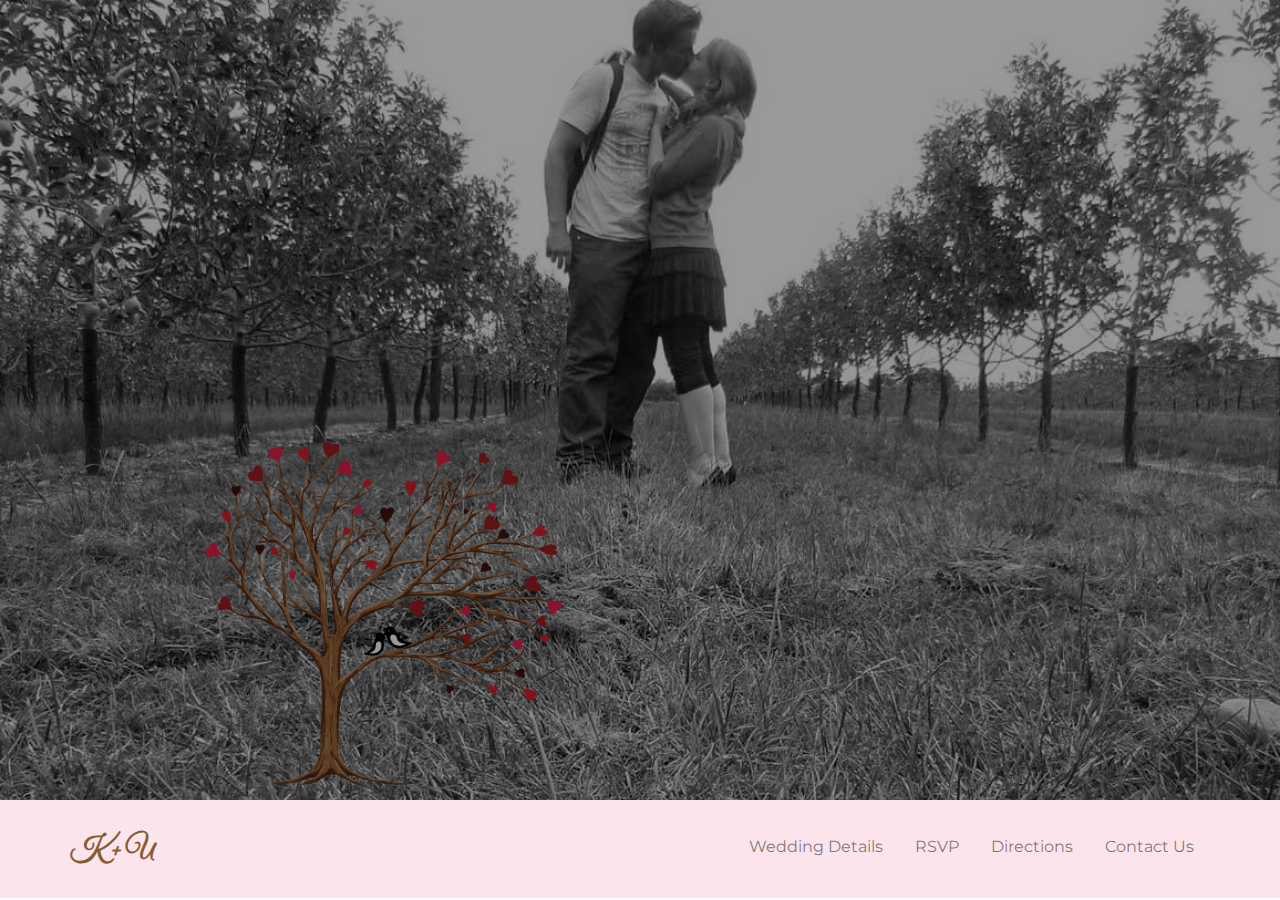
<file: index.html>
<!DOCTYPE html>
<!--[if lt IE 7]>      <html class="no-js lt-ie9 lt-ie8 lt-ie7"> <![endif]-->
<!--[if IE 7]>         <html class="no-js lt-ie9 lt-ie8"> <![endif]-->
<!--[if IE 8]>         <html class="no-js lt-ie9"> <![endif]-->
<!--[if gt IE 8]><!--> <html class="no-js"> <!--<![endif]-->
	<head>
	<meta charset="utf-8">
	<meta http-equiv="X-UA-Compatible" content="IE=edge">
	<title>Kevin and Uke Wedding</title>
	<meta name="viewport" content="width=device-width, initial-scale=1">

	
	<link href="https://fonts.googleapis.com/css?family=Great+Vibes" rel="stylesheet">
	<link href="https://fonts.googleapis.com/css?family=Montserrat" rel="stylesheet">

	<!-- Animate.css -->
	<link rel="stylesheet" href="css/animate.css">
	<!-- Icomoon Icon Fonts-->
	<link rel="stylesheet" href="css/icomoon.css">
	<!-- Bootstrap  -->
	<link rel="stylesheet" href="css/bootstrap.css">
	<!-- Superfish -->
	<link rel="stylesheet" href="css/superfish.css">
	<!-- Magnific Popup -->
	<link rel="stylesheet" href="css/magnific-popup.css">
	
	<link rel="stylesheet" href="css/style.css">


	<!-- Modernizr JS -->
	<script src="js/modernizr-2.6.2.min.js"></script>
	<!-- FOR IE9 below -->
	<!--[if lt IE 9]>
	<script src="js/respond.min.js"></script>
	<![endif]-->

	</head>
	<body>
		<div id="fh5co-wrapper">
			<div id="fh5co-page">
	
			<div class="fh5co-hero" data-section="home">
				<div class="fh5co-overlay"></div>
				<div class="fh5co-cover text-center" data-stellar-background-ratio="0.5">
					<div class="display-t">
						<div class="display-tc">
							<div class="container">
								<div class="col-md-10 col-md-offset-1">
									<div class="animate-box">
										<h2>Kevin &amp; Uke</h2>
										<h1>&#8226; Wedding &#8226;</h1>
										<p>
											<span class="bar-top">&nbsp;</span>
											<span>Saturday, 22 September 2018</span>
											<span class="clearfix">Kuthaba Bush Lodge</span>
											<span class="bar-bottom">&nbsp;</span>
										</p>
										<br>
									</div>
								</div>
							</div>
						</div>
					</div>
				</div>
				<img src="./images/tree.png" class="header-tree">
			</div>
			<header id="fh5co-header-section" class="sticky-banner">
				<div class="container">
					<div class="nav-header">
						<a href="#" class="js-fh5co-nav-toggle fh5co-nav-toggle dark"><i></i></a>
						<h1 id="fh5co-logo"><a href="index.html">K + U</a></h1>
						<!-- START #fh5co-menu-wrap -->
						<nav id="fh5co-menu-wrap" role="navigation">
							<ul class="sf-menu" id="fh5co-primary-menu">
								<li><a href="details.html">Wedding Details</a></li>
								<li><a href="rsvp.html">RSVP</a></li>
								<li><a href="map.html">Directions</a></li>
								<li><a href="contact.html">Contact Us</a></li>
							</ul>
						</nav>
					</div>
				</div>
			</header>

		<!-- end:header-top -->
		
	</div>
	<!-- END fh5co-page -->

	</div>
	<!-- END fh5co-wrapper -->

	<!-- jQuery -->
	<script src="dist/scripts.min.js"></script>
	</body>
</html>
</file>
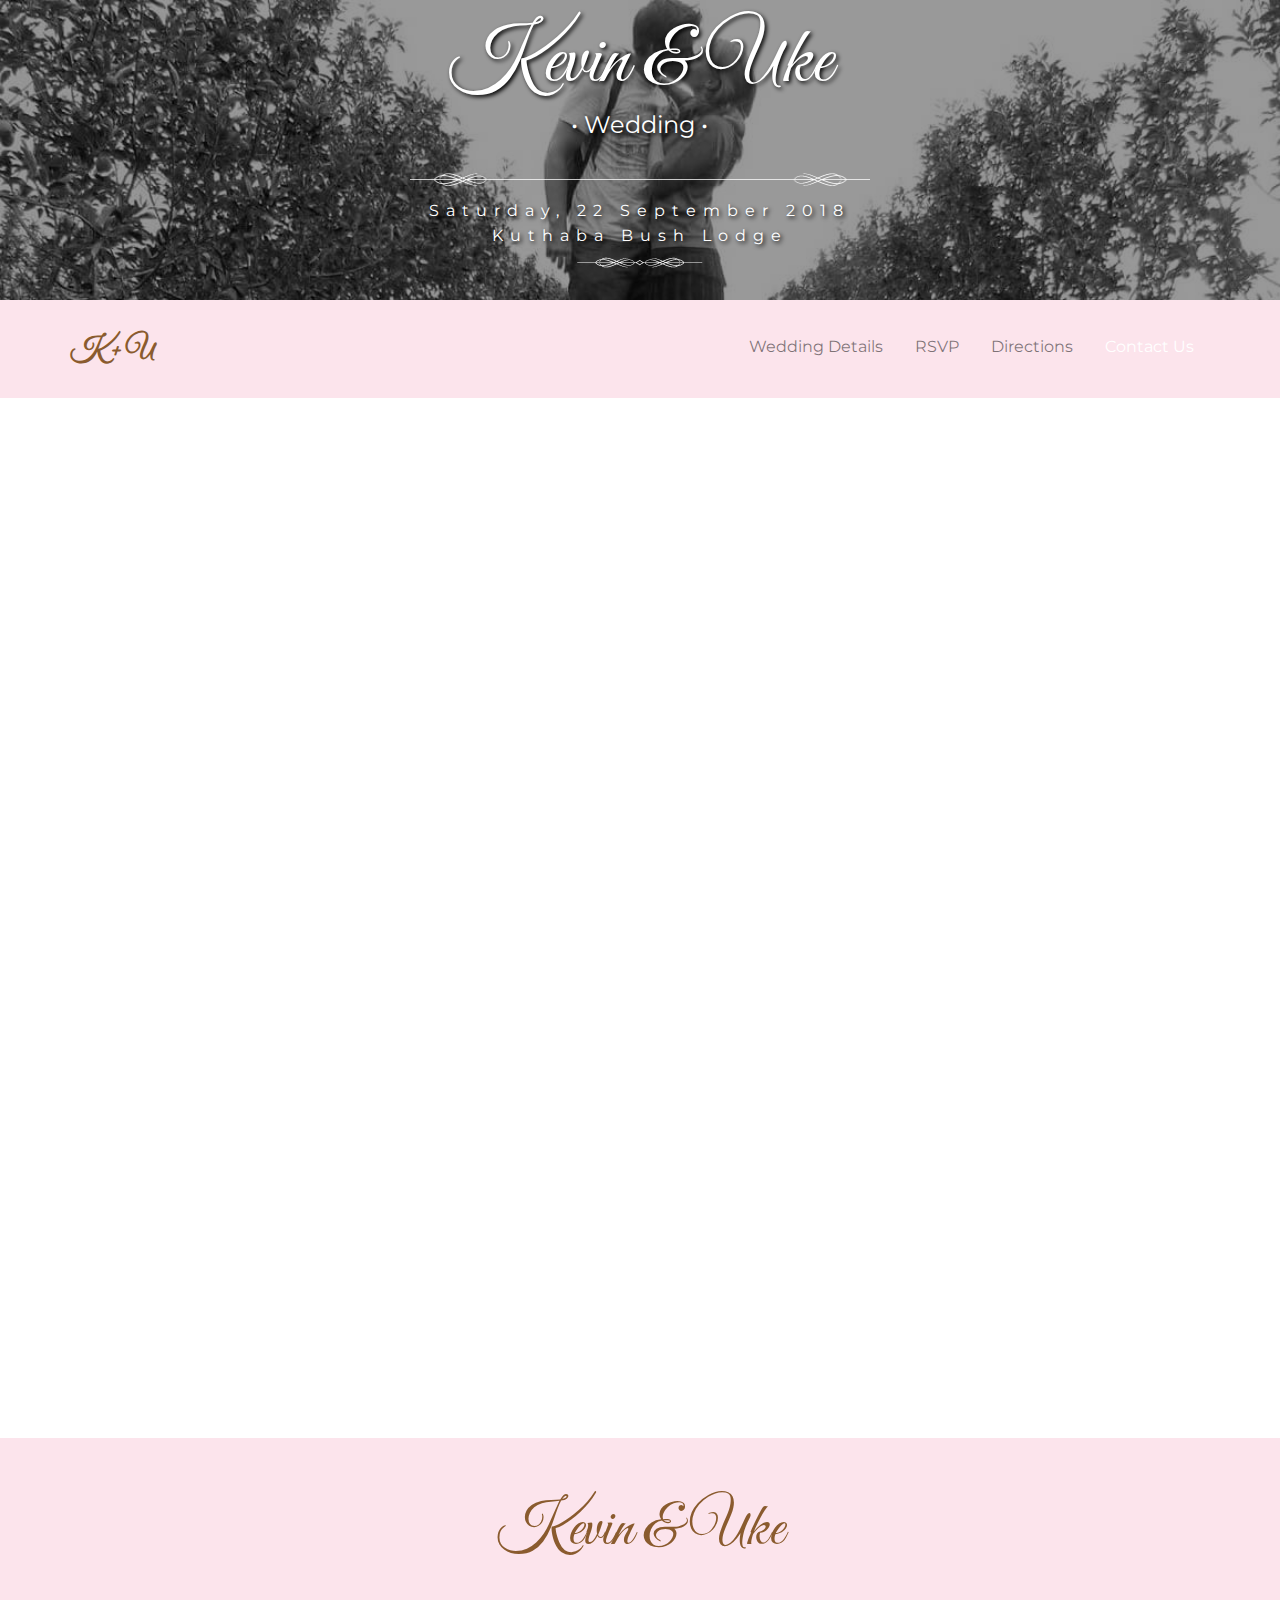
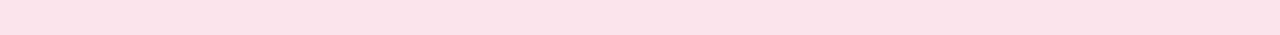
<file: contact.html>
<!DOCTYPE html>
<!--[if lt IE 7]>      <html class="no-js lt-ie9 lt-ie8 lt-ie7"> <![endif]-->
<!--[if IE 7]>         <html class="no-js lt-ie9 lt-ie8"> <![endif]-->
<!--[if IE 8]>         <html class="no-js lt-ie9"> <![endif]-->
<!--[if gt IE 8]><!--> <html class="no-js"> <!--<![endif]-->
	<head>
	<meta charset="utf-8">
	<meta http-equiv="X-UA-Compatible" content="IE=edge">
	<title>Kevin and Uke Wedding</title>
	<meta name="viewport" content="width=device-width, initial-scale=1">

	
	<link href="https://fonts.googleapis.com/css?family=Great+Vibes" rel="stylesheet">
	<link href="https://fonts.googleapis.com/css?family=Montserrat" rel="stylesheet">

	<!-- Animate.css -->
	<link rel="stylesheet" href="css/animate.css">
	<!-- Icomoon Icon Fonts-->
	<link rel="stylesheet" href="css/icomoon.css">
	<!-- Bootstrap  -->
	<link rel="stylesheet" href="css/bootstrap.css">
	<!-- Superfish -->
	<link rel="stylesheet" href="css/superfish.css">
	<!-- Magnific Popup -->
	<link rel="stylesheet" href="css/magnific-popup.css">
	
	<link rel="stylesheet" href="css/style.css">


	<!-- Modernizr JS -->
	<script src="js/modernizr-2.6.2.min.js"></script>
	<!-- FOR IE9 below -->
	<!--[if lt IE 9]>
	<script src="js/respond.min.js"></script>
	<![endif]-->

	</head>
	<body class="sub-page">
		<div id="fh5co-wrapper">
		<div id="fh5co-page">
	
					<div class="fh5co-hero" data-section="home">
						<div class="fh5co-overlay"></div>
						<div class="fh5co-cover text-center" data-stellar-background-ratio="0.5">
							<div class="display-t">
								<div class="display-tc">
									<div class="container">
										<div class="col-md-10 col-md-offset-1">
											<h2>Kevin &amp; Uke</h2>
											<h1>&#8226; Wedding &#8226;</h1>
											<p>
												<span class="bar-top">&nbsp;</span>
												<span>Saturday, 22 September 2018</span>
												<span class="clearfix">Kuthaba Bush Lodge</span>
												<span class="bar-bottom">&nbsp;</span>
											</p>
											<br>
										</div>
									</div>
								</div>
							</div>
						</div>
					</div>
					<header id="fh5co-header-section" class="sticky-banner">
						<div class="container">
							<div class="nav-header">
								<a href="#" class="js-fh5co-nav-toggle fh5co-nav-toggle dark">
									<i></i>
								</a>
								<h1 id="fh5co-logo">
									<a href="index.html">K + U</a>
								</h1>
								<!-- START #fh5co-menu-wrap -->
								<nav id="fh5co-menu-wrap" role="navigation">
									<ul class="sf-menu" id="fh5co-primary-menu">
										<li>
											<a href="details.html">Wedding Details</a>
										</li>
										<li>
											<a href="rsvp.html">RSVP</a>
										</li>
										<li>
											<a href="map.html">Directions</a>
										</li>
										<li class="active">
											<a href="contact.html">Contact Us</a>
										</li>
									</ul>
								</nav>
							</div>
						</div>
					</header>

		<!-- end:header-top -->
		

		<div id="fh5co-groom-bride">
			<div class="container">
				<div class="row">
					<div class="col-md-8 col-md-offset-2 text-center heading-section animate-box">
						<h2>For further assistance contact us</h2>
					</div>
				</div>
				<div class="row padding">
					<div class="">
						<div class="col-md-4 couple-wrap text-center nopadding animate-box">
							<div class="couple-desc">
								<h3>Kevin Warren</h3>
								<p>Groom</p>
								<p>078 727 3307</p>
							</br>
							<h3>Shaun Warren</h3>
								<p>Best Man</p>
								<p>081 756 6989</p>
							</br>
								<h3>Francois Prinsloo</h3>
								<p>Groomsman</p>
								<p>076 475 1621</p>
							</div>
						</div>
					</div>
				</div>
			</div>
		</div>

		<footer>
			<div id="footer">
				<div class="container">
					<div class="row">
						<div class="col-md-12 text-center">
							<h2>Kevin &amp; Uke</h2>
						</div>
						<div class="col-md-6 col-md-offset-3 text-center">
						</div>
					</div>
				</div>
			</div>
		</footer>

	

	</div>
	<!-- END fh5co-page -->

	</div>
	<!-- END fh5co-wrapper -->

	<!-- jQuery -->
	<script src="dist/scripts.min.js"></script>
	</body>
</html>
</file>
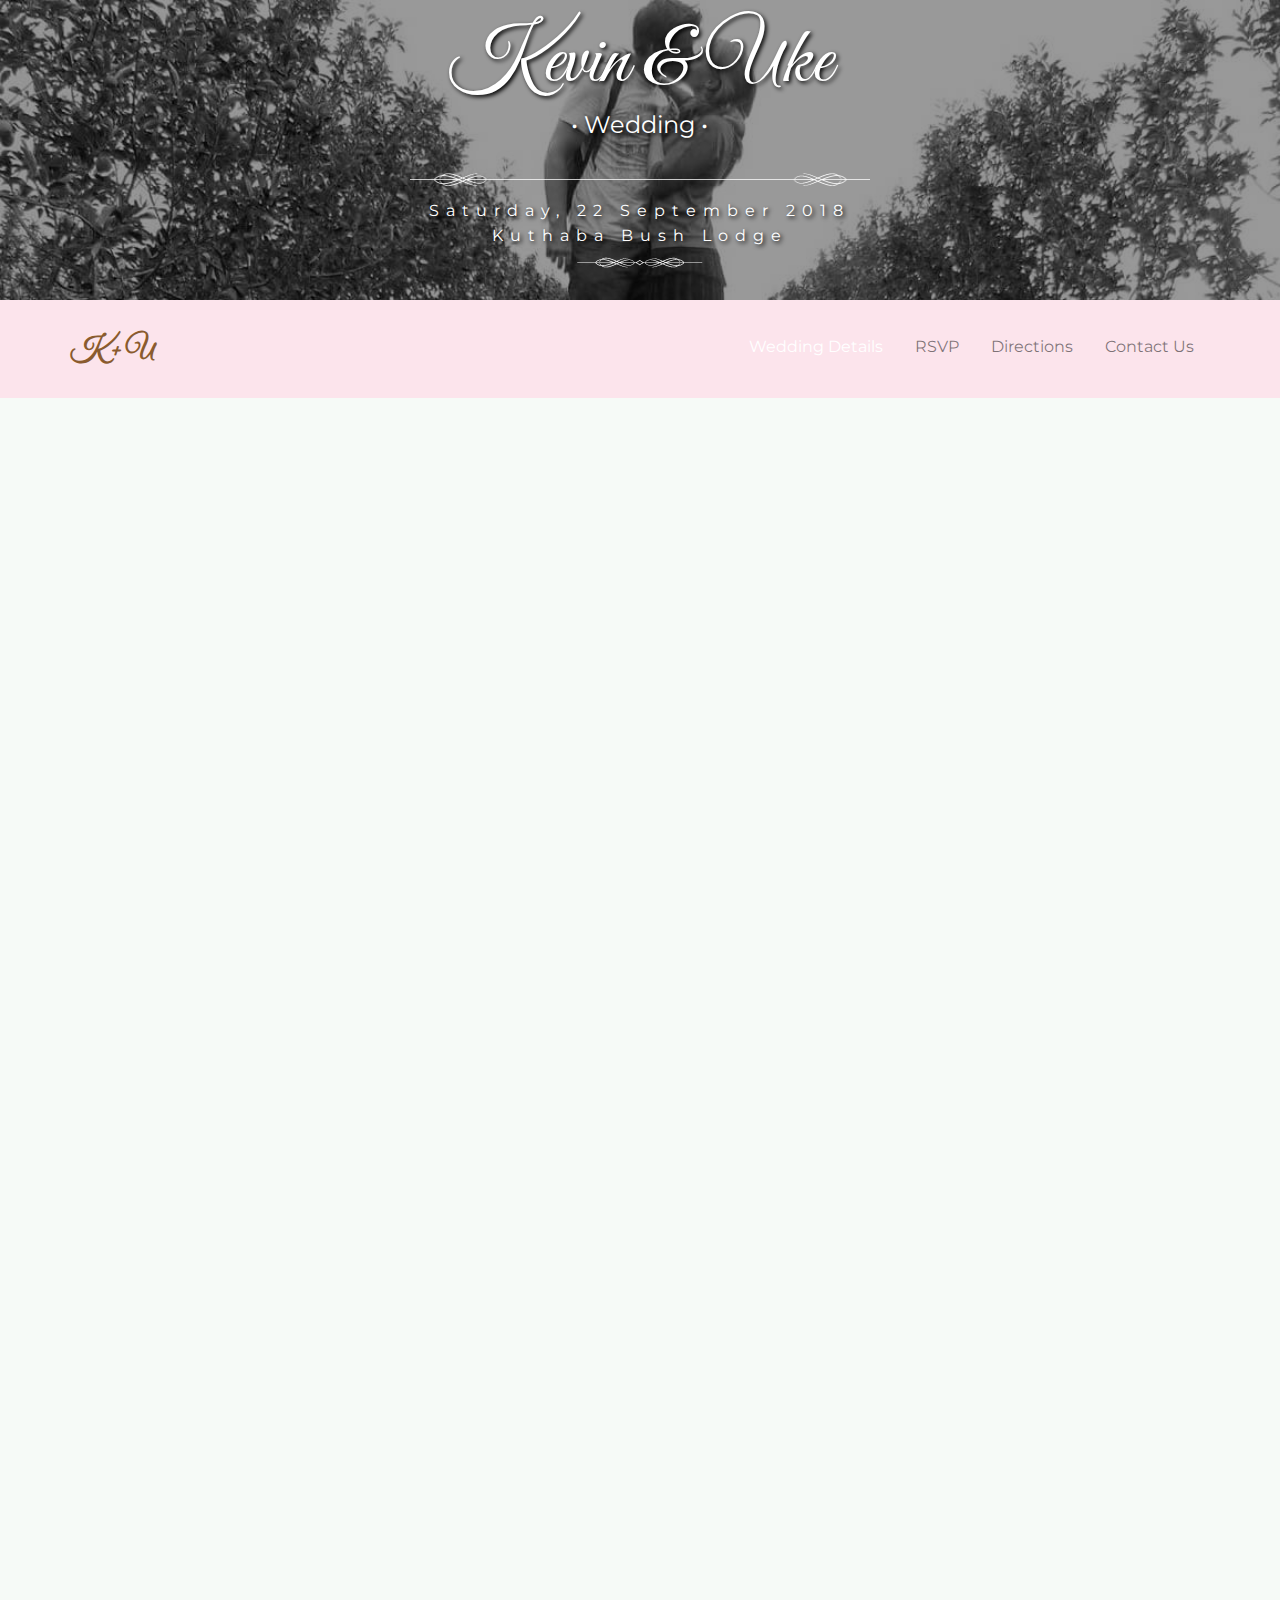
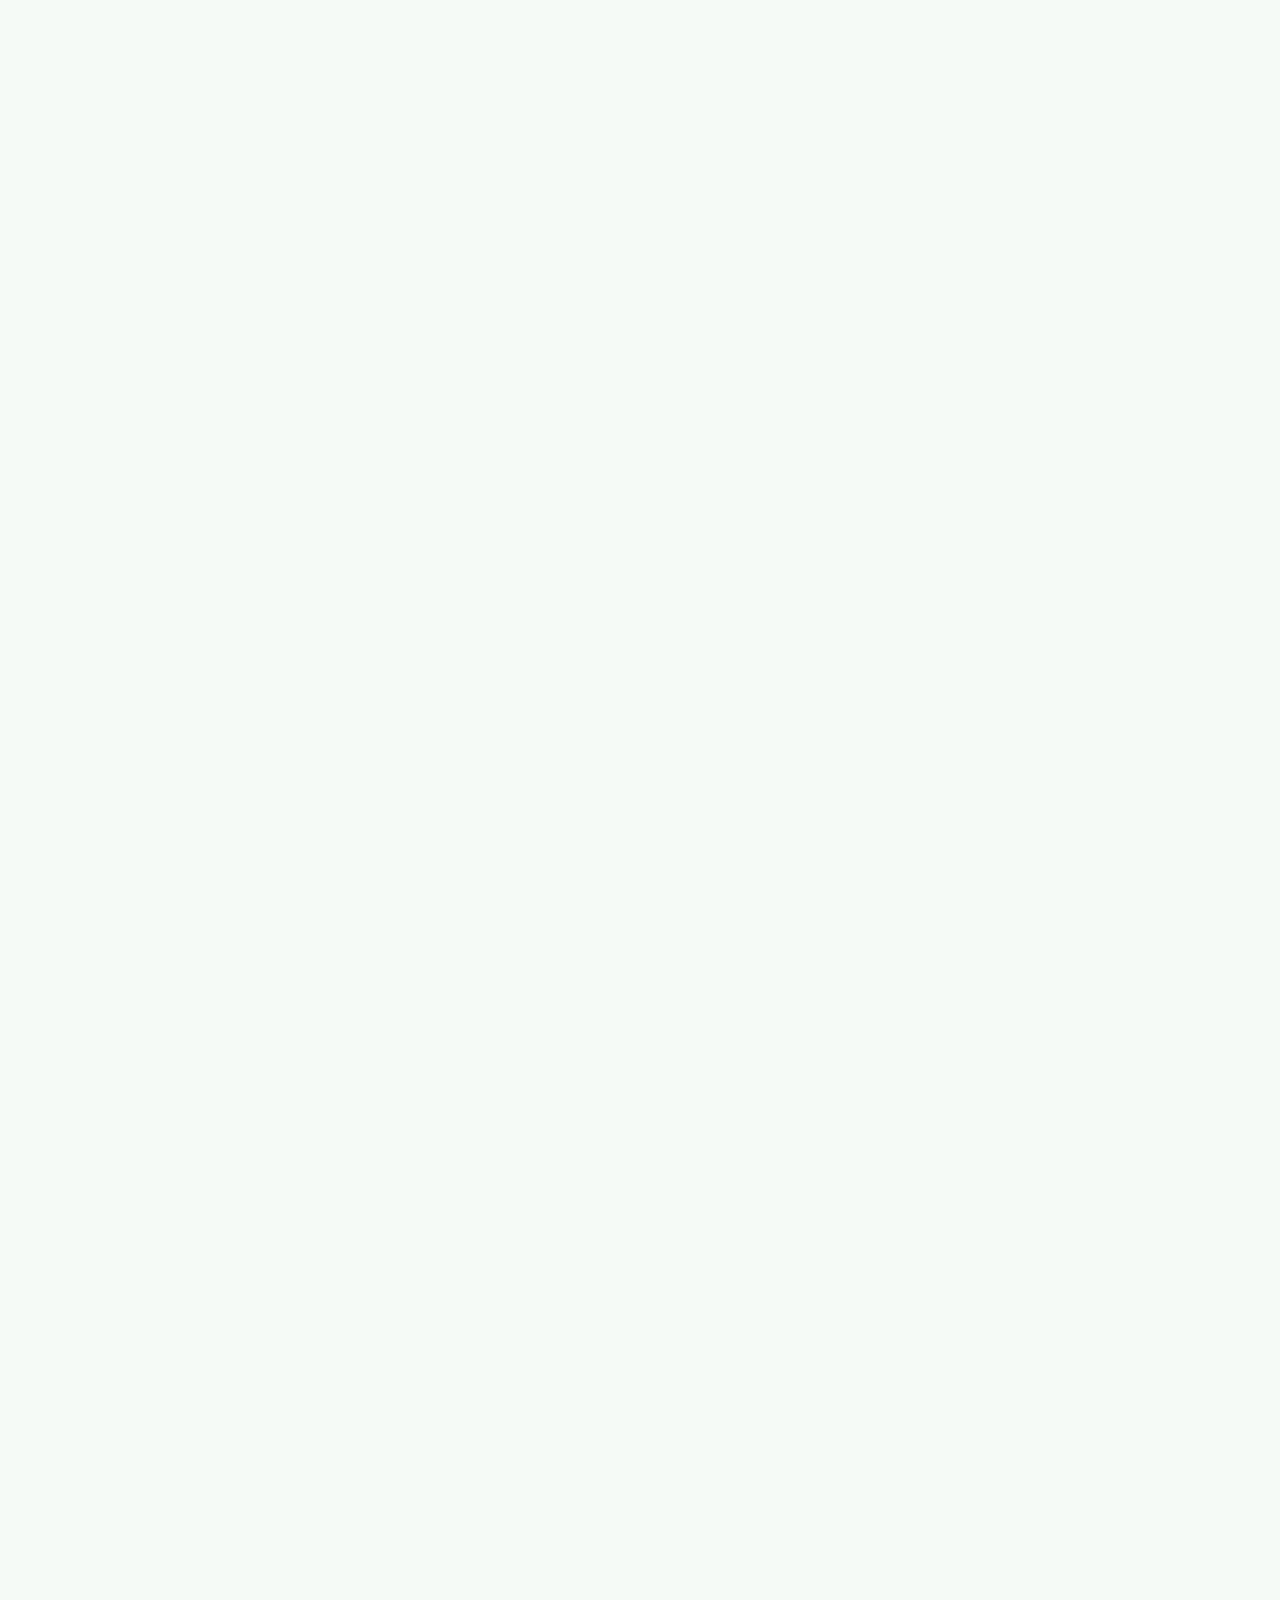
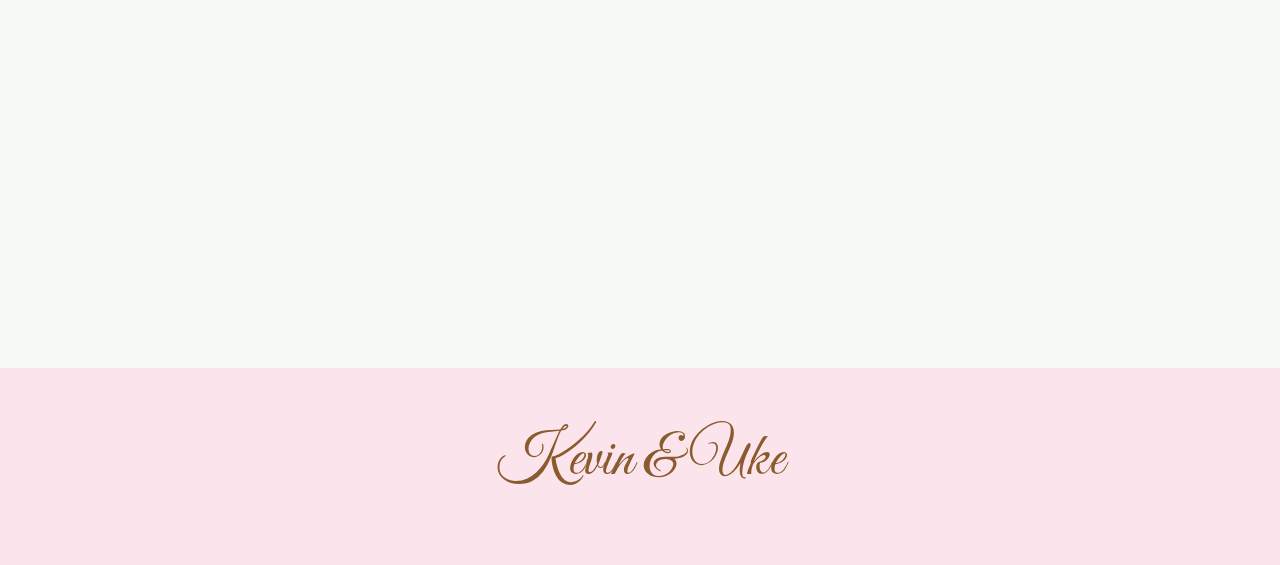
<file: details.html>
<!DOCTYPE html>
<!--[if lt IE 7]>      <html class="no-js lt-ie9 lt-ie8 lt-ie7"> <![endif]-->
<!--[if IE 7]>         <html class="no-js lt-ie9 lt-ie8"> <![endif]-->
<!--[if IE 8]>         <html class="no-js lt-ie9"> <![endif]-->
<!--[if gt IE 8]><!--> <html class="no-js"> <!--<![endif]-->
	<head>
	<meta charset="utf-8">
	<meta http-equiv="X-UA-Compatible" content="IE=edge">
	<title>Kevin and Uke Wedding</title>
	<meta name="viewport" content="width=device-width, initial-scale=1">

	
	<link href="https://fonts.googleapis.com/css?family=Great+Vibes" rel="stylesheet">
	<link href="https://fonts.googleapis.com/css?family=Montserrat" rel="stylesheet">

	<!-- Animate.css -->
	<link rel="stylesheet" href="css/animate.css">
	<!-- Icomoon Icon Fonts-->
	<link rel="stylesheet" href="css/icomoon.css">
	<!-- Bootstrap  -->
	<link rel="stylesheet" href="css/bootstrap.css">
	<!-- Superfish -->
	<link rel="stylesheet" href="css/superfish.css">
	<!-- Magnific Popup -->
	<link rel="stylesheet" href="css/magnific-popup.css">
	
	<link rel="stylesheet" href="css/style.css">


	<!-- Modernizr JS -->
	<script src="js/modernizr-2.6.2.min.js"></script>
	<!-- FOR IE9 below -->
	<!--[if lt IE 9]>
	<script src="js/respond.min.js"></script>
	<![endif]-->

	</head>
	<body class="sub-page">
		<div id="fh5co-wrapper">
		<div id="fh5co-page">
	
					<div class="fh5co-hero" data-section="home">
						<div class="fh5co-overlay"></div>
						<div class="fh5co-cover text-center" data-stellar-background-ratio="0.5">
							<div class="display-t">
								<div class="display-tc">
									<div class="container">
										<div class="col-md-10 col-md-offset-1">
											<h2>Kevin &amp; Uke</h2>
											<h1>&#8226; Wedding &#8226;</h1>
											<p>
												<span class="bar-top">&nbsp;</span>
												<span>Saturday, 22 September 2018</span>
												<span class="clearfix">Kuthaba Bush Lodge</span>
												<span class="bar-bottom">&nbsp;</span>
											</p>
											<br>
										</div>
									</div>
								</div>
							</div>
						</div>
					</div>
					<header id="fh5co-header-section" class="sticky-banner">
						<div class="container">
							<div class="nav-header">
								<a href="#" class="js-fh5co-nav-toggle fh5co-nav-toggle dark">
									<i></i>
								</a>
								<h1 id="fh5co-logo">
									<a href="index.html">K + U</a>
								</h1>
								<!-- START #fh5co-menu-wrap -->
								<nav id="fh5co-menu-wrap" role="navigation">
									<ul class="sf-menu" id="fh5co-primary-menu">
										<li class="active">
											<a href="details.html">Wedding Details</a>
										</li>
										<li>
											<a href="rsvp.html">RSVP</a>
										</li>
										<li>
											<a href="map.html">Directions</a>
										</li>
										<li>
											<a href="contact.html">Contact Us</a>
										</li>
									</ul>
								</nav>
							</div>
						</div>
					</header>

		<!-- end:header-top -->
		

		<div id="fh5co-when-where" class="fh5co-section-gray">
			<div class="container">
				<div class="row">
					<div class="col-md-12 heading-section text-center animate-box">
						<h2>Dear Family and Friends</h2>
						<p>Our wedding will be taking place at Kuthaba Bush Lodge near Modimolle in Limpopo on 22 September 2018. </br>We will be having a weekend wedding.
							</p>
					</div>
				</div>
				<div class="row row-bottom-padded-md">
					<div class="col-md-12 text-center animate-box">
						<div class="wedding-events">
							<div class="ceremony-bg" style="background-image: url(images/pool.jpg);"></div>
							<div class="desc">
								<h3>Bring and Braai</h3>
								<p><strong>Friday, September 21, 2018</strong></p>
								<p>Everyone is invited to attend the braai in the evening from 19:00. </br>Bring your own meat and drinks, side dishes will be provided. </br>Bring your swimwear and towels, there are swimming pools.
								</p>
							</div>
						</div>
					</div>
				</div>
				<div class="row row-bottom-padded-md">
					<div class="col-md-12 text-center animate-box">
						<div class="wedding-events">
							<div class="ceremony-bg" style="background-image: url(images/wed-ceremony.jpg);"></div>
							<div class="desc">
								<h3>Wedding Ceremony</h3>
								<p><strong>Saturday, September 22, 2018</strong></p>
								<p><strong>9:00 – 10:30</strong></br>
									Guests are welcome to enjoy breakfast with us, which will be provided.</br>
									Everyone will have the morning for themselves to enjoy the nature reserve.</br>
									See the information section regarding activities for the surrounding area.
								</br></br>
									<strong>14:30</strong></br>
									All the guests will meet at the cliff venue for the ceremony.
								</br></br>
								<strong>16:00</strong></br>
									Canapes & pre-drinks
								</br></br>
								<strong>19:00</strong></br>
									Reception</br>
									(cash bar available)</br>
									</p>
							</div>
						</div>
					</div>
				</div>
				<div class="row row-bottom-padded-md">
						<div class="col-md-12 text-center animate-box">
							<div class="wedding-events">
								<div class="ceremony-bg" style="background-image: url(images/sunset.jpg);"></div>
									<div class="desc">
										<h3>Information</h3>
											<p>
													No Children Allowed</br>
													We would like to spend the weekend with you, there are open swimming pools and long grass with wildlife. </br>So we would rather have the guests relax, enjoy and have a glass with us and not worry about the little ones.
												</br></br>
													Own drinks will not be allowed while the cash bar is still open on the Saturday evening.
												</br></br>
													No sparklers or fireworks allowed.
												</br></br>
													Smoking will only be allowed in the designated smoking areas.
												</br></br>
												Gifts</br>
												Your presence at our wedding is all we wish for, however if you want to give us a gift we would be grateful for cash donations towards our new future.
												
											</p>
									</div>
								</div>
							</div>
						</div>
				</div>
			</div>
		
		<footer>
			<div id="footer">
				<div class="container">
					<div class="row">
						<div class="col-md-12 text-center">
							<h2>Kevin &amp; Uke</h2>
						</div>
						<div class="col-md-6 col-md-offset-3 text-center">
						</div>
					</div>
				</div>
			</div>
		</footer>

	

	</div>
	<!-- END fh5co-page -->

	</div>
	<!-- END fh5co-wrapper -->

	<!-- jQuery -->
	<script src="dist/scripts.min.js"></script>
	</body>
</html>
</file>
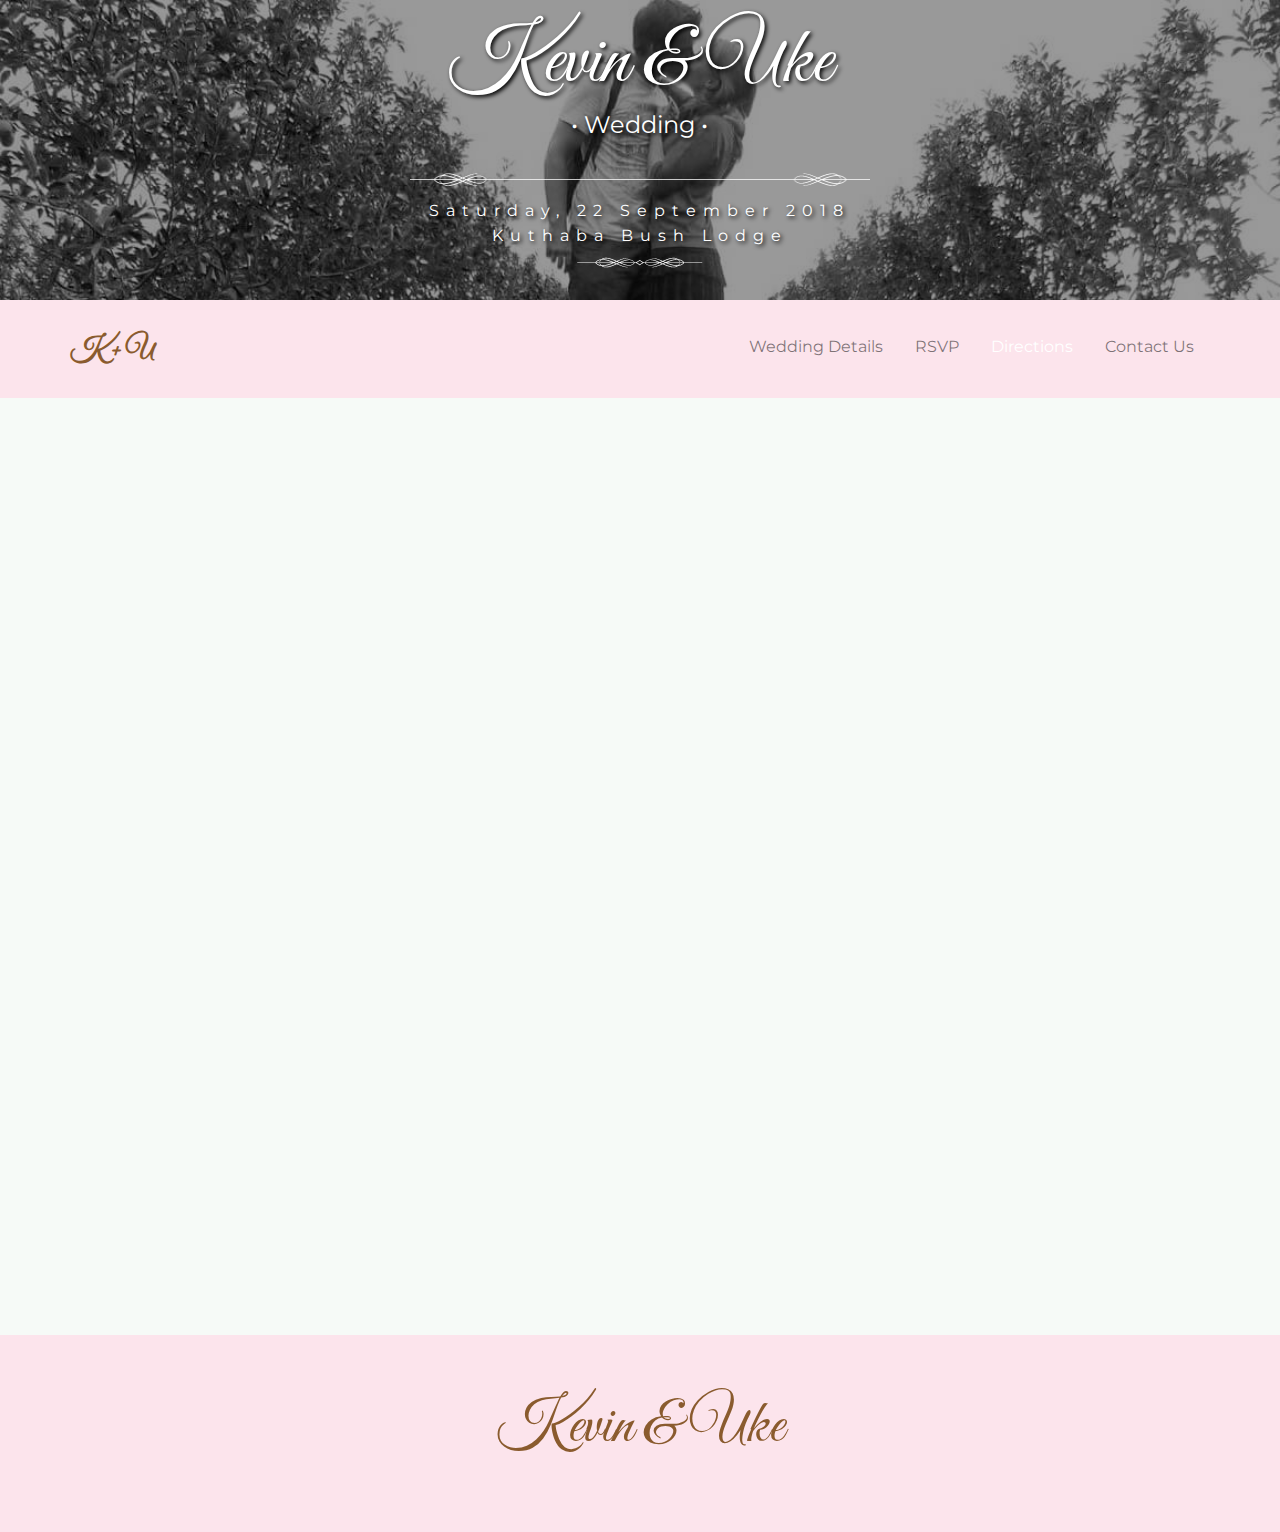
<file: map.html>
<!DOCTYPE html>
<!--[if lt IE 7]>      <html class="no-js lt-ie9 lt-ie8 lt-ie7"> <![endif]-->
<!--[if IE 7]>         <html class="no-js lt-ie9 lt-ie8"> <![endif]-->
<!--[if IE 8]>         <html class="no-js lt-ie9"> <![endif]-->
<!--[if gt IE 8]><!--> <html class="no-js"> <!--<![endif]-->
	<head>
	<meta charset="utf-8">
	<meta http-equiv="X-UA-Compatible" content="IE=edge">
	<title>Kevin and Uke Wedding</title>
	<meta name="viewport" content="width=device-width, initial-scale=1">

	
	<link href="https://fonts.googleapis.com/css?family=Great+Vibes" rel="stylesheet">
	<link href="https://fonts.googleapis.com/css?family=Montserrat" rel="stylesheet">

	<!-- Animate.css -->
	<link rel="stylesheet" href="css/animate.css">
	<!-- Icomoon Icon Fonts-->
	<link rel="stylesheet" href="css/icomoon.css">
	<!-- Bootstrap  -->
	<link rel="stylesheet" href="css/bootstrap.css">
	<!-- Superfish -->
	<link rel="stylesheet" href="css/superfish.css">
	<!-- Magnific Popup -->
	<link rel="stylesheet" href="css/magnific-popup.css">
	
	<link rel="stylesheet" href="css/style.css">


	<!-- Modernizr JS -->
	<script src="js/modernizr-2.6.2.min.js"></script>
	<!-- FOR IE9 below -->
	<!--[if lt IE 9]>
	<script src="js/respond.min.js"></script>
	<![endif]-->

	</head>
	<body class="sub-page">
		<div id="fh5co-wrapper">
			<div id="fh5co-page">
	
				<div class="fh5co-hero" data-section="home">
					<div class="fh5co-overlay"></div>
					<div class="fh5co-cover text-center" data-stellar-background-ratio="0.5">
						<div class="display-t">
							<div class="display-tc">
								<div class="container">
									<div class="col-md-10 col-md-offset-1">
										<h2>Kevin &amp; Uke</h2>
										<h1>&#8226; Wedding &#8226;</h1>
										<p>
											<span class="bar-top">&nbsp;</span>
											<span>Saturday, 22 September 2018</span>
											<span class="clearfix">Kuthaba Bush Lodge</span>
											<span class="bar-bottom">&nbsp;</span>
										</p>
										<br>
									</div>
								</div>
							</div>
						</div>
					</div>
				</div>
				<header id="fh5co-header-section" class="sticky-banner">
					<div class="container">
						<div class="nav-header">
							<a href="#" class="js-fh5co-nav-toggle fh5co-nav-toggle dark">
								<i></i>
							</a>
							<h1 id="fh5co-logo">
								<a href="index.html">K + U</a>
							</h1>
							<!-- START #fh5co-menu-wrap -->
							<nav id="fh5co-menu-wrap" role="navigation">
								<ul class="sf-menu" id="fh5co-primary-menu">
									<li>
										<a href="details.html">Wedding Details</a>
									</li>
									<li>
										<a href="rsvp.html">RSVP</a>
									</li>
									<li class="active">
										<a href="map.html">Directions</a>
									</li>
									<li>
										<a href="contact.html">Contact Us</a>
									</li>
								</ul>
							</nav>
						</div>
					</div>
				</header>

		<!-- end:header-top -->
		
		<div id="fh5co-when-where" class="fh5co-section-gray">
			<div class="container">
				<div class="row">
					<div class="col-md-8 col-md-offset-2 text-center heading-section animate-box">
						<h2>Map and Directions</h2>
					</div>
				</div>
				<div class="row row-bottom-padded-md">
					<div class="col-md-6 text-left animate-box">
						<div class="wedding-events">
							<div class="desc">
								<ul>
									<li>1 h 39 min (156 km), via N1.
									</br>Fastest route, the usual traffic.
									</br></strong>This route has tolls.</strong>
									</br>Ben Schoeman Fwy, Zwartkop, Centurion.</li>
									</br>
									<li>Get on N1 from Exit 128 and John Vorster Dr/M19, 3 min (1.6 km)</li>
									</br>
									<li>Follow N1 to R33 in Limpopo. Take the R33 exit from N1, 1 h 13 min (131 km)</li>
									</br>
									<li>Continue on R33 to your destination, 26 min (24.2 km)</li>
									</br>
									<li>Kuthaba Bush Lodge</li>
								</ul>
							</div>
						</div>
					</div>
					<div class="col-md-6 text-center animate-box">
						<div id="map" class="fh5co-map">
							<iframe src="https://www.google.com/maps/embed?pb=!1m28!1m12!1m3!1d922768.9846731046!2d27.625314892259016!3d-25.38584639309523!2m3!1f0!2f0!3f0!3m2!1i1024!2i768!4f13.1!4m13!3e0!4m5!1s0x1e959fb7404f6bb7%3A0x78064a4f315e667b!2sWilgeheuwel%2C+Roodepoort%2C+1724!3m2!1d-26.1126144!2d27.898535799999998!4m5!1s0x1ebf42426d4562d5%3A0x5716acd8dc7e385f!2sKuthaba+Bush+Lodge!3m2!1d-24.6223535!2d28.4236586!5e0!3m2!1sen!2sza!4v1520747744877" width="100%" height="100%" frameborder="0" style="border:0" allowfullscreen></iframe>

						</div>
					</div>
				</div>
			</div>
		</div>
				
		<footer>
			<div id="footer">
				<div class="container">
					<div class="row">
						<div class="col-md-12 text-center">
							<h2>Kevin &amp; Uke</h2>
						</div>
						<div class="col-md-6 col-md-offset-3 text-center">
						</div>
					</div>
				</div>
			</div>
		</footer>

	

	</div>
	<!-- END fh5co-page -->

	</div>
	<!-- END fh5co-wrapper -->

	<!-- jQuery -->
	<script src="dist/scripts.min.js"></script>
	</body>
</html>
</file>
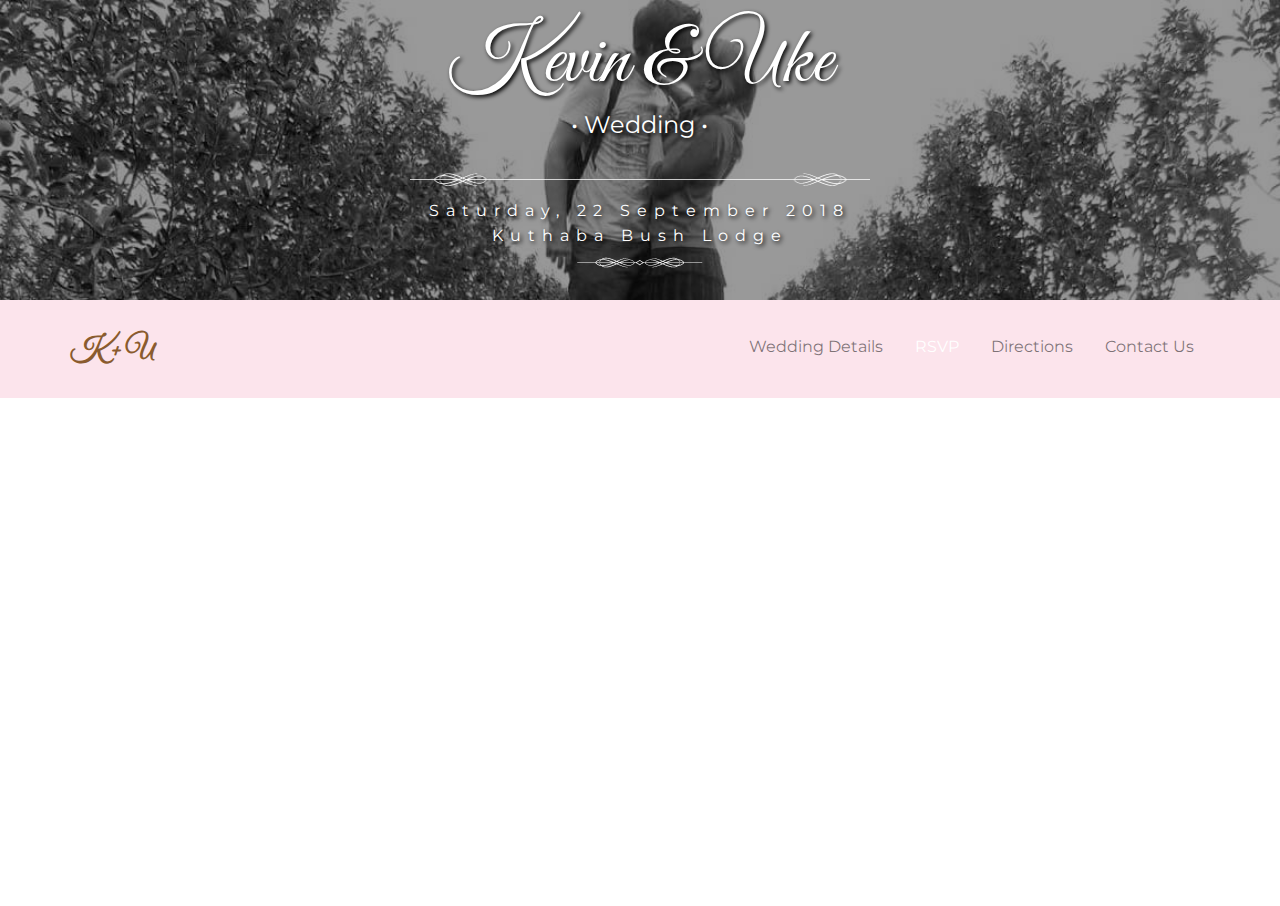
<file: rsvp.html>
<!DOCTYPE html>
<!--[if lt IE 7]>      <html class="no-js lt-ie9 lt-ie8 lt-ie7"> <![endif]-->
<!--[if IE 7]>         <html class="no-js lt-ie9 lt-ie8"> <![endif]-->
<!--[if IE 8]>         <html class="no-js lt-ie9"> <![endif]-->
<!--[if gt IE 8]><!--> <html class="no-js"> <!--<![endif]-->
	<head>
	<meta charset="utf-8">
	<meta http-equiv="X-UA-Compatible" content="IE=edge">
	<title>Kevin and Uke Wedding</title>
	<meta name="viewport" content="width=device-width, initial-scale=1">

	
	<link href="https://fonts.googleapis.com/css?family=Great+Vibes" rel="stylesheet">
	<link href="https://fonts.googleapis.com/css?family=Montserrat" rel="stylesheet">

	<!-- Animate.css -->
	<link rel="stylesheet" href="css/animate.css">
	<!-- Icomoon Icon Fonts-->
	<link rel="stylesheet" href="css/icomoon.css">
	<!-- Bootstrap  -->
	<link rel="stylesheet" href="css/bootstrap.css">
	<!-- Superfish -->
	<link rel="stylesheet" href="css/superfish.css">
	<!-- Magnific Popup -->
	<link rel="stylesheet" href="css/magnific-popup.css">
	
	<link rel="stylesheet" href="css/style.css">


	<!-- Modernizr JS -->
	<script src="js/modernizr-2.6.2.min.js"></script>
	<!-- FOR IE9 below -->
	<!--[if lt IE 9]>
	<script src="js/respond.min.js"></script>
	<![endif]-->

	</head>
	<body class="sub-page">
		<div id="fh5co-wrapper">
			<div id="fh5co-page">
		
				<div class="fh5co-hero" data-section="home">
					<div class="fh5co-overlay"></div>
					<div class="fh5co-cover text-center" data-stellar-background-ratio="0.5">
						<div class="display-t">
							<div class="display-tc">
								<div class="container">
									<div class="col-md-10 col-md-offset-1">
										<h2>Kevin &amp; Uke</h2>
										<h1>&#8226; Wedding &#8226;</h1>
										<p>
											<span class="bar-top">&nbsp;</span>
											<span>Saturday, 22 September 2018</span>
											<span class="clearfix">Kuthaba Bush Lodge</span>
											<span class="bar-bottom">&nbsp;</span>
										</p>
										<br>
									</div>
								</div>
							</div>
						</div>
					</div>
				</div>
				<header id="fh5co-header-section" class="sticky-banner">
					<div class="container">
						<div class="nav-header">
							<a href="#" class="js-fh5co-nav-toggle fh5co-nav-toggle dark">
								<i></i>
							</a>
							<h1 id="fh5co-logo">
								<a href="index.html">K + U</a>
							</h1>
							<!-- START #fh5co-menu-wrap -->
							<nav id="fh5co-menu-wrap" role="navigation">
								<ul class="sf-menu" id="fh5co-primary-menu">
									<li>
										<a href="details.html">Wedding Details</a>
									</li>
									<li class="active">
										<a href="rsvp.html">RSVP</a>
									</li>
									<li>
										<a href="map.html">Directions</a>
									</li>
									<li>
										<a href="contact.html">Contact Us</a>
									</li>
								</ul>
							</nav>
						</div>
					</div>
				</header>
				<iframe src="https://docs.google.com/forms/d/e/1FAIpQLSeRBqaAd8Y2nMuLoTk_cUq1ePHukKIZmNXvDQcZAhZPVcCcrA/viewform?embedded=true"
				 width="100%" height="500" frameborder="0" marginheight="0" marginwidth="0">Loading...</iframe>
			</div>
		</div>	
		

	</div>
	<!-- END fh5co-page -->

	</div>
	<!-- END fh5co-wrapper -->

	<!-- jQuery -->
	<script src="dist/scripts.min.js"></script>
	</body>
</html>
</file>
<file: css/icomoon.css>
@font-face {
    font-family: 'icomoon';
    src:    url('fonts/icomoon.eot?1oniuf');
    src:    url('fonts/icomoon.eot?1oniuf#iefix') format('embedded-opentype'),
        url('fonts/icomoon.ttf?1oniuf') format('truetype'),
        url('fonts/icomoon.woff?1oniuf') format('woff'),
        url('fonts/icomoon.svg?1oniuf#icomoon') format('svg');
    font-weight: normal;
    font-style: normal;
}

[class^="icon-"], [class*=" icon-"] {
    /* use !important to prevent issues with browser extensions that change fonts */
    font-family: 'icomoon' !important;
    speak: none;
    font-style: normal;
    font-weight: normal;
    font-variant: normal;
    text-transform: none;
    line-height: 1;

    /* Better Font Rendering =========== */
    -webkit-font-smoothing: antialiased;
    -moz-osx-font-smoothing: grayscale;
}

.icon-mobile:before {
    content: "\e000";
}
.icon-laptop:before {
    content: "\e001";
}
.icon-desktop:before {
    content: "\e002";
}
.icon-tablet:before {
    content: "\e003";
}
.icon-phone:before {
    content: "\e004";
}
.icon-document:before {
    content: "\e005";
}
.icon-documents:before {
    content: "\e006";
}
.icon-search:before {
    content: "\e007";
}
.icon-clipboard:before {
    content: "\e008";
}
.icon-newspaper:before {
    content: "\e009";
}
.icon-notebook:before {
    content: "\e00a";
}
.icon-book-open:before {
    content: "\e00b";
}
.icon-browser:before {
    content: "\e00c";
}
.icon-calendar:before {
    content: "\e00d";
}
.icon-presentation:before {
    content: "\e00e";
}
.icon-picture:before {
    content: "\e00f";
}
.icon-pictures:before {
    content: "\e010";
}
.icon-video:before {
    content: "\e011";
}
.icon-camera:before {
    content: "\e012";
}
.icon-printer:before {
    content: "\e013";
}
.icon-toolbox:before {
    content: "\e014";
}
.icon-briefcase:before {
    content: "\e015";
}
.icon-wallet:before {
    content: "\e016";
}
.icon-gift:before {
    content: "\e017";
}
.icon-bargraph:before {
    content: "\e018";
}
.icon-grid:before {
    content: "\e019";
}
.icon-expand:before {
    content: "\e01a";
}
.icon-focus:before {
    content: "\e01b";
}
.icon-edit:before {
    content: "\e01c";
}
.icon-adjustments:before {
    content: "\e01d";
}
.icon-ribbon:before {
    content: "\e01e";
}
.icon-hourglass:before {
    content: "\e01f";
}
.icon-lock:before {
    content: "\e020";
}
.icon-megaphone:before {
    content: "\e021";
}
.icon-shield:before {
    content: "\e022";
}
.icon-trophy:before {
    content: "\e023";
}
.icon-flag:before {
    content: "\e024";
}
.icon-map:before {
    content: "\e025";
}
.icon-puzzle:before {
    content: "\e026";
}
.icon-basket:before {
    content: "\e027";
}
.icon-envelope:before {
    content: "\e028";
}
.icon-streetsign:before {
    content: "\e029";
}
.icon-telescope:before {
    content: "\e02a";
}
.icon-gears:before {
    content: "\e02b";
}
.icon-key:before {
    content: "\e02c";
}
.icon-paperclip:before {
    content: "\e02d";
}
.icon-attachment:before {
    content: "\e02e";
}
.icon-pricetags:before {
    content: "\e02f";
}
.icon-lightbulb:before {
    content: "\e030";
}
.icon-layers:before {
    content: "\e031";
}
.icon-pencil:before {
    content: "\e032";
}
.icon-tools:before {
    content: "\e033";
}
.icon-tools-2:before {
    content: "\e034";
}
.icon-scissors:before {
    content: "\e035";
}
.icon-paintbrush:before {
    content: "\e036";
}
.icon-magnifying-glass:before {
    content: "\e037";
}
.icon-circle-compass:before {
    content: "\e038";
}
.icon-linegraph:before {
    content: "\e039";
}
.icon-mic:before {
    content: "\e03a";
}
.icon-strategy:before {
    content: "\e03b";
}
.icon-beaker:before {
    content: "\e03c";
}
.icon-caution:before {
    content: "\e03d";
}
.icon-recycle:before {
    content: "\e03e";
}
.icon-anchor:before {
    content: "\e03f";
}
.icon-profile-male:before {
    content: "\e040";
}
.icon-profile-female:before {
    content: "\e041";
}
.icon-bike:before {
    content: "\e042";
}
.icon-wine:before {
    content: "\e043";
}
.icon-hotairballoon:before {
    content: "\e044";
}
.icon-globe:before {
    content: "\e045";
}
.icon-genius:before {
    content: "\e046";
}
.icon-map-pin:before {
    content: "\e047";
}
.icon-dial:before {
    content: "\e048";
}
.icon-chat:before {
    content: "\e049";
}
.icon-heart:before {
    content: "\e04a";
}
.icon-cloud:before {
    content: "\e04b";
}
.icon-upload:before {
    content: "\e04c";
}
.icon-download:before {
    content: "\e04d";
}
.icon-target:before {
    content: "\e04e";
}
.icon-hazardous:before {
    content: "\e04f";
}
.icon-piechart:before {
    content: "\e050";
}
.icon-speedometer:before {
    content: "\e051";
}
.icon-global:before {
    content: "\e052";
}
.icon-compass:before {
    content: "\e053";
}
.icon-lifesaver:before {
    content: "\e054";
}
.icon-clock:before {
    content: "\e055";
}
.icon-aperture:before {
    content: "\e056";
}
.icon-quote:before {
    content: "\e057";
}
.icon-scope:before {
    content: "\e058";
}
.icon-alarmclock:before {
    content: "\e059";
}
.icon-refresh:before {
    content: "\e05a";
}
.icon-happy:before {
    content: "\e05b";
}
.icon-sad:before {
    content: "\e05c";
}
.icon-facebook:before {
    content: "\e05d";
}
.icon-twitter:before {
    content: "\e05e";
}
.icon-googleplus:before {
    content: "\e05f";
}
.icon-rss:before {
    content: "\e060";
}
.icon-tumblr:before {
    content: "\e061";
}
.icon-linkedin:before {
    content: "\e062";
}
.icon-dribbble:before {
    content: "\e063";
}
.icon-box2:before {
    content: "\ea82";
}
.icon-write:before {
    content: "\ea83";
}
.icon-clock2:before {
    content: "\ea84";
}
.icon-reply2:before {
    content: "\ea85";
}
.icon-reply-all2:before {
    content: "\ea86";
}
.icon-forward2:before {
    content: "\ea87";
}
.icon-flag2:before {
    content: "\ea88";
}
.icon-search2:before {
    content: "\ea89";
}
.icon-trash2:before {
    content: "\ea8a";
}
.icon-envelope2:before {
    content: "\ea8b";
}
.icon-bubble:before {
    content: "\ea8c";
}
.icon-bubbles:before {
    content: "\ea8d";
}
.icon-user2:before {
    content: "\ea8e";
}
.icon-users2:before {
    content: "\ea8f";
}
.icon-cloud2:before {
    content: "\ea90";
}
.icon-download2:before {
    content: "\ea91";
}
.icon-upload2:before {
    content: "\ea92";
}
.icon-rain:before {
    content: "\ea93";
}
.icon-sun:before {
    content: "\ea94";
}
.icon-moon2:before {
    content: "\ea95";
}
.icon-bell2:before {
    content: "\ea96";
}
.icon-folder2:before {
    content: "\ea97";
}
.icon-pin2:before {
    content: "\ea98";
}
.icon-sound2:before {
    content: "\ea99";
}
.icon-microphone:before {
    content: "\ea9a";
}
.icon-camera2:before {
    content: "\ea9b";
}
.icon-image2:before {
    content: "\ea9c";
}
.icon-cog2:before {
    content: "\ea9d";
}
.icon-calendar2:before {
    content: "\ea9e";
}
.icon-book2:before {
    content: "\ea9f";
}
.icon-map-marker:before {
    content: "\eaa0";
}
.icon-store:before {
    content: "\eaa1";
}
.icon-support:before {
    content: "\eaa2";
}
.icon-tag2:before {
    content: "\eaa3";
}
.icon-heart2:before {
    content: "\eaa4";
}
.icon-video-camera:before {
    content: "\eaa5";
}
.icon-trophy2:before {
    content: "\eaa6";
}
.icon-cart:before {
    content: "\eaa7";
}
.icon-eye2:before {
    content: "\eaa8";
}
.icon-cancel:before {
    content: "\eaa9";
}
.icon-chart:before {
    content: "\eaaa";
}
.icon-target2:before {
    content: "\eaab";
}
.icon-printer2:before {
    content: "\eaac";
}
.icon-location2:before {
    content: "\eaad";
}
.icon-bookmark2:before {
    content: "\eaae";
}
.icon-monitor:before {
    content: "\eaaf";
}
.icon-cross2:before {
    content: "\eab0";
}
.icon-plus2:before {
    content: "\eab1";
}
.icon-left:before {
    content: "\eab2";
}
.icon-up:before {
    content: "\eab3";
}
.icon-browser2:before {
    content: "\eab4";
}
.icon-windows:before {
    content: "\eab5";
}
.icon-switch2:before {
    content: "\eab6";
}
.icon-dashboard:before {
    content: "\eab7";
}
.icon-play:before {
    content: "\eab8";
}
.icon-fast-forward:before {
    content: "\eab9";
}
.icon-next:before {
    content: "\eaba";
}
.icon-refresh2:before {
    content: "\eabb";
}
.icon-film:before {
    content: "\eabc";
}
.icon-home2:before {
    content: "\eabd";
}
.icon-add-to-list:before {
    content: "\e901";
}
.icon-classic-computer:before {
    content: "\e902";
}
.icon-controller-fast-backward:before {
    content: "\e903";
}
.icon-creative-commons-attribution:before {
    content: "\e904";
}
.icon-creative-commons-noderivs:before {
    content: "\e905";
}
.icon-creative-commons-noncommercial-eu:before {
    content: "\e906";
}
.icon-creative-commons-noncommercial-us:before {
    content: "\e907";
}
.icon-creative-commons-public-domain:before {
    content: "\e908";
}
.icon-creative-commons-remix:before {
    content: "\e909";
}
.icon-creative-commons-share:before {
    content: "\e90a";
}
.icon-creative-commons-sharealike:before {
    content: "\e90b";
}
.icon-creative-commons:before {
    content: "\e90c";
}
.icon-document-landscape:before {
    content: "\e90d";
}
.icon-remove-user:before {
    content: "\e90e";
}
.icon-warning:before {
    content: "\e90f";
}
.icon-arrow-bold-down:before {
    content: "\e910";
}
.icon-arrow-bold-left:before {
    content: "\e911";
}
.icon-arrow-bold-right:before {
    content: "\e912";
}
.icon-arrow-bold-up:before {
    content: "\e913";
}
.icon-arrow-down:before {
    content: "\e914";
}
.icon-arrow-left:before {
    content: "\e915";
}
.icon-arrow-long-down:before {
    content: "\e916";
}
.icon-arrow-long-left:before {
    content: "\e917";
}
.icon-arrow-long-right:before {
    content: "\e918";
}
.icon-arrow-long-up:before {
    content: "\e919";
}
.icon-arrow-right:before {
    content: "\e91a";
}
.icon-arrow-up:before {
    content: "\e91b";
}
.icon-arrow-with-circle-down:before {
    content: "\e91c";
}
.icon-arrow-with-circle-left:before {
    content: "\e91d";
}
.icon-arrow-with-circle-right:before {
    content: "\e91e";
}
.icon-arrow-with-circle-up:before {
    content: "\e91f";
}
.icon-bookmark:before {
    content: "\e920";
}
.icon-bookmarks:before {
    content: "\e921";
}
.icon-chevron-down:before {
    content: "\e922";
}
.icon-chevron-left:before {
    content: "\e923";
}
.icon-chevron-right:before {
    content: "\e924";
}
.icon-chevron-small-down:before {
    content: "\e925";
}
.icon-chevron-small-left:before {
    content: "\e926";
}
.icon-chevron-small-right:before {
    content: "\e927";
}
.icon-chevron-small-up:before {
    content: "\e928";
}
.icon-chevron-thin-down:before {
    content: "\e929";
}
.icon-chevron-thin-left:before {
    content: "\e92a";
}
.icon-chevron-thin-right:before {
    content: "\e92b";
}
.icon-chevron-thin-up:before {
    content: "\e92c";
}
.icon-chevron-up:before {
    content: "\e92d";
}
.icon-chevron-with-circle-down:before {
    content: "\e92e";
}
.icon-chevron-with-circle-left:before {
    content: "\e92f";
}
.icon-chevron-with-circle-right:before {
    content: "\e930";
}
.icon-chevron-with-circle-up:before {
    content: "\e931";
}
.icon-cloud3:before {
    content: "\e932";
}
.icon-controller-fast-forward:before {
    content: "\e933";
}
.icon-controller-jump-to-start:before {
    content: "\e934";
}
.icon-controller-next:before {
    content: "\e935";
}
.icon-controller-paus:before {
    content: "\e936";
}
.icon-controller-play:before {
    content: "\e937";
}
.icon-controller-record:before {
    content: "\e938";
}
.icon-controller-stop:before {
    content: "\e939";
}
.icon-controller-volume:before {
    content: "\e93a";
}
.icon-dot-single:before {
    content: "\e93b";
}
.icon-dots-three-horizontal:before {
    content: "\e93c";
}
.icon-dots-three-vertical:before {
    content: "\e93d";
}
.icon-dots-two-horizontal:before {
    content: "\e93e";
}
.icon-dots-two-vertical:before {
    content: "\e93f";
}
.icon-download3:before {
    content: "\e940";
}
.icon-emoji-flirt:before {
    content: "\e941";
}
.icon-flow-branch:before {
    content: "\e942";
}
.icon-flow-cascade:before {
    content: "\e943";
}
.icon-flow-line:before {
    content: "\e944";
}
.icon-flow-parallel:before {
    content: "\e945";
}
.icon-flow-tree:before {
    content: "\e946";
}
.icon-install:before {
    content: "\e947";
}
.icon-layers2:before {
    content: "\e948";
}
.icon-open-book:before {
    content: "\e949";
}
.icon-resize-100:before {
    content: "\e94a";
}
.icon-resize-full-screen:before {
    content: "\e94b";
}
.icon-save:before {
    content: "\e94c";
}
.icon-select-arrows:before {
    content: "\e94d";
}
.icon-sound-mute:before {
    content: "\e94e";
}
.icon-sound:before {
    content: "\e94f";
}
.icon-trash:before {
    content: "\e950";
}
.icon-triangle-down:before {
    content: "\e951";
}
.icon-triangle-left:before {
    content: "\e952";
}
.icon-triangle-right:before {
    content: "\e953";
}
.icon-triangle-up:before {
    content: "\e954";
}
.icon-uninstall:before {
    content: "\e955";
}
.icon-upload-to-cloud:before {
    content: "\e956";
}
.icon-upload3:before {
    content: "\e957";
}
.icon-add-user:before {
    content: "\e958";
}
.icon-address:before {
    content: "\e959";
}
.icon-adjust:before {
    content: "\e95a";
}
.icon-air:before {
    content: "\e95b";
}
.icon-aircraft-landing:before {
    content: "\e95c";
}
.icon-aircraft-take-off:before {
    content: "\e95d";
}
.icon-aircraft:before {
    content: "\e95e";
}
.icon-align-bottom:before {
    content: "\e95f";
}
.icon-align-horizontal-middle:before {
    content: "\e960";
}
.icon-align-left:before {
    content: "\e961";
}
.icon-align-right:before {
    content: "\e962";
}
.icon-align-top:before {
    content: "\e963";
}
.icon-align-vertical-middle:before {
    content: "\e964";
}
.icon-archive:before {
    content: "\e965";
}
.icon-area-graph:before {
    content: "\e966";
}
.icon-attachment2:before {
    content: "\e967";
}
.icon-awareness-ribbon:before {
    content: "\e968";
}
.icon-back-in-time:before {
    content: "\e969";
}
.icon-back:before {
    content: "\e96a";
}
.icon-bar-graph:before {
    content: "\e96b";
}
.icon-battery:before {
    content: "\e96c";
}
.icon-beamed-note:before {
    content: "\e96d";
}
.icon-bell:before {
    content: "\e96e";
}
.icon-blackboard:before {
    content: "\e96f";
}
.icon-block:before {
    content: "\e970";
}
.icon-book:before {
    content: "\e971";
}
.icon-bowl:before {
    content: "\e972";
}
.icon-box:before {
    content: "\e973";
}
.icon-briefcase2:before {
    content: "\e974";
}
.icon-browser3:before {
    content: "\e975";
}
.icon-brush:before {
    content: "\e976";
}
.icon-bucket:before {
    content: "\e977";
}
.icon-cake:before {
    content: "\e978";
}
.icon-calculator:before {
    content: "\e979";
}
.icon-calendar3:before {
    content: "\e97a";
}
.icon-camera3:before {
    content: "\e97b";
}
.icon-ccw:before {
    content: "\e97c";
}
.icon-chat2:before {
    content: "\e97d";
}
.icon-check:before {
    content: "\e97e";
}
.icon-circle-with-cross:before {
    content: "\e97f";
}
.icon-circle-with-minus:before {
    content: "\e980";
}
.icon-circle-with-plus:before {
    content: "\e981";
}
.icon-circle:before {
    content: "\e982";
}
.icon-circular-graph:before {
    content: "\e983";
}
.icon-clapperboard:before {
    content: "\e984";
}
.icon-clipboard2:before {
    content: "\e985";
}
.icon-clock3:before {
    content: "\e986";
}
.icon-code:before {
    content: "\e987";
}
.icon-cog:before {
    content: "\e988";
}
.icon-colours:before {
    content: "\e989";
}
.icon-compass2:before {
    content: "\e98a";
}
.icon-copy:before {
    content: "\e98b";
}
.icon-credit-card:before {
    content: "\e98c";
}
.icon-credit:before {
    content: "\e98d";
}
.icon-cross:before {
    content: "\e98e";
}
.icon-cup:before {
    content: "\e98f";
}
.icon-cw:before {
    content: "\e990";
}
.icon-cycle:before {
    content: "\e991";
}
.icon-database:before {
    content: "\e992";
}
.icon-dial-pad:before {
    content: "\e993";
}
.icon-direction:before {
    content: "\e994";
}
.icon-document2:before {
    content: "\e995";
}
.icon-documents2:before {
    content: "\e996";
}
.icon-drink:before {
    content: "\e997";
}
.icon-drive:before {
    content: "\e998";
}
.icon-drop:before {
    content: "\e999";
}
.icon-edit2:before {
    content: "\e99a";
}
.icon-email:before {
    content: "\e99b";
}
.icon-emoji-happy:before {
    content: "\e99c";
}
.icon-emoji-neutral:before {
    content: "\e99d";
}
.icon-emoji-sad:before {
    content: "\e99e";
}
.icon-erase:before {
    content: "\e99f";
}
.icon-eraser:before {
    content: "\e9a0";
}
.icon-export:before {
    content: "\e9a1";
}
.icon-eye:before {
    content: "\e9a2";
}
.icon-feather:before {
    content: "\e9a3";
}
.icon-flag3:before {
    content: "\e9a4";
}
.icon-flash:before {
    content: "\e9a5";
}
.icon-flashlight:before {
    content: "\e9a6";
}
.icon-flat-brush:before {
    content: "\e9a7";
}
.icon-folder-images:before {
    content: "\e9a8";
}
.icon-folder-music:before {
    content: "\e9a9";
}
.icon-folder-video:before {
    content: "\e9aa";
}
.icon-folder:before {
    content: "\e9ab";
}
.icon-forward:before {
    content: "\e9ac";
}
.icon-funnel:before {
    content: "\e9ad";
}
.icon-game-controller:before {
    content: "\e9ae";
}
.icon-gauge:before {
    content: "\e9af";
}
.icon-globe2:before {
    content: "\e9b0";
}
.icon-graduation-cap:before {
    content: "\e9b1";
}
.icon-grid2:before {
    content: "\e9b2";
}
.icon-hair-cross:before {
    content: "\e9b3";
}
.icon-hand:before {
    content: "\e9b4";
}
.icon-heart-outlined:before {
    content: "\e9b5";
}
.icon-heart3:before {
    content: "\e9b6";
}
.icon-help-with-circle:before {
    content: "\e9b7";
}
.icon-help:before {
    content: "\e9b8";
}
.icon-home:before {
    content: "\e9b9";
}
.icon-hour-glass:before {
    content: "\e9ba";
}
.icon-image-inverted:before {
    content: "\e9bb";
}
.icon-image:before {
    content: "\e9bc";
}
.icon-images:before {
    content: "\e9bd";
}
.icon-inbox:before {
    content: "\e9be";
}
.icon-infinity:before {
    content: "\e9bf";
}
.icon-info-with-circle:before {
    content: "\e9c0";
}
.icon-info:before {
    content: "\e9c1";
}
.icon-key2:before {
    content: "\e9c2";
}
.icon-keyboard:before {
    content: "\e9c3";
}
.icon-lab-flask:before {
    content: "\e9c4";
}
.icon-landline:before {
    content: "\e9c5";
}
.icon-language:before {
    content: "\e9c6";
}
.icon-laptop2:before {
    content: "\e9c7";
}
.icon-leaf:before {
    content: "\e9c8";
}
.icon-level-down:before {
    content: "\e9c9";
}
.icon-level-up:before {
    content: "\e9ca";
}
.icon-lifebuoy:before {
    content: "\e9cb";
}
.icon-light-bulb:before {
    content: "\e9cc";
}
.icon-light-down:before {
    content: "\e9cd";
}
.icon-light-up:before {
    content: "\e9ce";
}
.icon-line-graph:before {
    content: "\e9cf";
}
.icon-link:before {
    content: "\e9d0";
}
.icon-list:before {
    content: "\e9d1";
}
.icon-location-pin:before {
    content: "\e9d2";
}
.icon-location:before {
    content: "\e9d3";
}
.icon-lock-open:before {
    content: "\e9d4";
}
.icon-lock2:before {
    content: "\e9d5";
}
.icon-log-out:before {
    content: "\e9d6";
}
.icon-login:before {
    content: "\e9d7";
}
.icon-loop:before {
    content: "\e9d8";
}
.icon-magnet:before {
    content: "\e9d9";
}
.icon-magnifying-glass2:before {
    content: "\e9da";
}
.icon-mail:before {
    content: "\e9db";
}
.icon-man:before {
    content: "\e9dc";
}
.icon-map2:before {
    content: "\e9dd";
}
.icon-mask:before {
    content: "\e9de";
}
.icon-medal:before {
    content: "\e9df";
}
.icon-megaphone2:before {
    content: "\e9e0";
}
.icon-menu:before {
    content: "\e9e1";
}
.icon-message:before {
    content: "\e9e2";
}
.icon-mic2:before {
    content: "\e9e3";
}
.icon-minus:before {
    content: "\e9e4";
}
.icon-mobile2:before {
    content: "\e9e5";
}
.icon-modern-mic:before {
    content: "\e9e6";
}
.icon-moon:before {
    content: "\e9e7";
}
.icon-mouse:before {
    content: "\e9e8";
}
.icon-music:before {
    content: "\e9e9";
}
.icon-network:before {
    content: "\e9ea";
}
.icon-new-message:before {
    content: "\e9eb";
}
.icon-new:before {
    content: "\e9ec";
}
.icon-news:before {
    content: "\e9ed";
}
.icon-note:before {
    content: "\e9ee";
}
.icon-notification:before {
    content: "\e9ef";
}
.icon-old-mobile:before {
    content: "\e9f0";
}
.icon-old-phone:before {
    content: "\e9f1";
}
.icon-palette:before {
    content: "\e9f2";
}
.icon-paper-plane:before {
    content: "\e9f3";
}
.icon-pencil2:before {
    content: "\e9f4";
}
.icon-phone2:before {
    content: "\e9f5";
}
.icon-pie-chart:before {
    content: "\e9f6";
}
.icon-pin:before {
    content: "\e9f7";
}
.icon-plus:before {
    content: "\e9f8";
}
.icon-popup:before {
    content: "\e9f9";
}
.icon-power-plug:before {
    content: "\e9fa";
}
.icon-price-ribbon:before {
    content: "\e9fb";
}
.icon-price-tag:before {
    content: "\e9fc";
}
.icon-print:before {
    content: "\e9fd";
}
.icon-progress-empty:before {
    content: "\e9fe";
}
.icon-progress-full:before {
    content: "\e9ff";
}
.icon-progress-one:before {
    content: "\ea00";
}
.icon-progress-two:before {
    content: "\ea01";
}
.icon-publish:before {
    content: "\ea02";
}
.icon-quote2:before {
    content: "\ea03";
}
.icon-radio:before {
    content: "\ea04";
}
.icon-reply-all:before {
    content: "\ea05";
}
.icon-reply:before {
    content: "\ea06";
}
.icon-retweet:before {
    content: "\ea07";
}
.icon-rocket:before {
    content: "\ea08";
}
.icon-round-brush:before {
    content: "\ea09";
}
.icon-rss2:before {
    content: "\ea0a";
}
.icon-ruler:before {
    content: "\ea0b";
}
.icon-scissors2:before {
    content: "\ea0c";
}
.icon-share-alternitive:before {
    content: "\ea0d";
}
.icon-share:before {
    content: "\ea0e";
}
.icon-shareable:before {
    content: "\ea0f";
}
.icon-shield2:before {
    content: "\ea10";
}
.icon-shop:before {
    content: "\ea11";
}
.icon-shopping-bag:before {
    content: "\ea12";
}
.icon-shopping-basket:before {
    content: "\ea13";
}
.icon-shopping-cart:before {
    content: "\ea14";
}
.icon-shuffle:before {
    content: "\ea15";
}
.icon-signal:before {
    content: "\ea16";
}
.icon-sound-mix:before {
    content: "\ea17";
}
.icon-sports-club:before {
    content: "\ea18";
}
.icon-spreadsheet:before {
    content: "\ea19";
}
.icon-squared-cross:before {
    content: "\ea1a";
}
.icon-squared-minus:before {
    content: "\ea1b";
}
.icon-squared-plus:before {
    content: "\ea1c";
}
.icon-star-outlined:before {
    content: "\ea1d";
}
.icon-star:before {
    content: "\ea1e";
}
.icon-stopwatch:before {
    content: "\ea1f";
}
.icon-suitcase:before {
    content: "\ea20";
}
.icon-swap:before {
    content: "\ea21";
}
.icon-sweden:before {
    content: "\ea22";
}
.icon-switch:before {
    content: "\ea23";
}
.icon-tablet2:before {
    content: "\ea24";
}
.icon-tag:before {
    content: "\ea25";
}
.icon-text-document-inverted:before {
    content: "\ea26";
}
.icon-text-document:before {
    content: "\ea27";
}
.icon-text:before {
    content: "\ea28";
}
.icon-thermometer:before {
    content: "\ea29";
}
.icon-thumbs-down:before {
    content: "\ea2a";
}
.icon-thumbs-up:before {
    content: "\ea2b";
}
.icon-thunder-cloud:before {
    content: "\ea2c";
}
.icon-ticket:before {
    content: "\ea2d";
}
.icon-time-slot:before {
    content: "\ea2e";
}
.icon-tools2:before {
    content: "\ea2f";
}
.icon-traffic-cone:before {
    content: "\ea30";
}
.icon-tree:before {
    content: "\ea31";
}
.icon-trophy3:before {
    content: "\ea32";
}
.icon-tv:before {
    content: "\ea33";
}
.icon-typing:before {
    content: "\ea34";
}
.icon-unread:before {
    content: "\ea35";
}
.icon-untag:before {
    content: "\ea36";
}
.icon-user:before {
    content: "\ea37";
}
.icon-users:before {
    content: "\ea38";
}
.icon-v-card:before {
    content: "\ea39";
}
.icon-video2:before {
    content: "\ea3a";
}
.icon-vinyl:before {
    content: "\ea3b";
}
.icon-voicemail:before {
    content: "\ea3c";
}
.icon-wallet2:before {
    content: "\ea3d";
}
.icon-water:before {
    content: "\ea3e";
}
.icon-500px-with-circle:before {
    content: "\ea3f";
}
.icon-500px:before {
    content: "\ea40";
}
.icon-basecamp:before {
    content: "\ea41";
}
.icon-behance:before {
    content: "\ea42";
}
.icon-creative-cloud:before {
    content: "\ea43";
}
.icon-dropbox:before {
    content: "\ea44";
}
.icon-evernote:before {
    content: "\ea45";
}
.icon-flattr:before {
    content: "\ea46";
}
.icon-foursquare:before {
    content: "\ea47";
}
.icon-google-drive:before {
    content: "\ea48";
}
.icon-google-hangouts:before {
    content: "\ea49";
}
.icon-grooveshark:before {
    content: "\ea4a";
}
.icon-icloud:before {
    content: "\ea4b";
}
.icon-mixi:before {
    content: "\ea4c";
}
.icon-onedrive:before {
    content: "\ea4d";
}
.icon-paypal:before {
    content: "\ea4e";
}
.icon-picasa:before {
    content: "\ea4f";
}
.icon-qq:before {
    content: "\ea50";
}
.icon-rdio-with-circle:before {
    content: "\ea51";
}
.icon-renren:before {
    content: "\ea52";
}
.icon-scribd:before {
    content: "\ea53";
}
.icon-sina-weibo:before {
    content: "\ea54";
}
.icon-skype-with-circle:before {
    content: "\ea55";
}
.icon-skype:before {
    content: "\ea56";
}
.icon-slideshare:before {
    content: "\ea57";
}
.icon-smashing:before {
    content: "\ea58";
}
.icon-soundcloud:before {
    content: "\ea59";
}
.icon-spotify-with-circle:before {
    content: "\ea5a";
}
.icon-spotify:before {
    content: "\ea5b";
}
.icon-swarm:before {
    content: "\ea5c";
}
.icon-vine-with-circle:before {
    content: "\ea5d";
}
.icon-vine:before {
    content: "\ea5e";
}
.icon-vk-alternitive:before {
    content: "\ea5f";
}
.icon-vk-with-circle:before {
    content: "\ea60";
}
.icon-vk:before {
    content: "\ea61";
}
.icon-xing-with-circle:before {
    content: "\ea62";
}
.icon-xing:before {
    content: "\ea63";
}
.icon-yelp:before {
    content: "\ea64";
}
.icon-dribbble-with-circle:before {
    content: "\ea65";
}
.icon-dribbble2:before {
    content: "\ea66";
}
.icon-facebook-with-circle:before {
    content: "\ea67";
}
.icon-facebook2:before {
    content: "\ea68";
}
.icon-flickr-with-circle:before {
    content: "\ea69";
}
.icon-flickr:before {
    content: "\ea6a";
}
.icon-github-with-circle:before {
    content: "\ea6b";
}
.icon-github:before {
    content: "\ea6c";
}
.icon-google-with-circle:before {
    content: "\ea6d";
}
.icon-google:before {
    content: "\ea6e";
}
.icon-instagram-with-circle:before {
    content: "\ea6f";
}
.icon-instagram:before {
    content: "\ea70";
}
.icon-lastfm-with-circle:before {
    content: "\ea71";
}
.icon-lastfm:before {
    content: "\ea72";
}
.icon-linkedin-with-circle:before {
    content: "\ea73";
}
.icon-linkedin2:before {
    content: "\ea74";
}
.icon-pinterest-with-circle:before {
    content: "\ea75";
}
.icon-pinterest:before {
    content: "\ea76";
}
.icon-rdio:before {
    content: "\ea77";
}
.icon-stumbleupon-with-circle:before {
    content: "\ea78";
}
.icon-stumbleupon:before {
    content: "\ea79";
}
.icon-tumblr-with-circle:before {
    content: "\ea7a";
}
.icon-tumblr2:before {
    content: "\ea7b";
}
.icon-twitter-with-circle:before {
    content: "\ea7c";
}
.icon-twitter2:before {
    content: "\ea7d";
}
.icon-vimeo-with-circle:before {
    content: "\ea7e";
}
.icon-vimeo:before {
    content: "\ea7f";
}
.icon-youtube-with-circle:before {
    content: "\ea80";
}
.icon-youtube:before {
    content: "\ea81";
}
.icon-home3:before {
    content: "\eabe";
}
.icon-home22:before {
    content: "\eabf";
}
.icon-home32:before {
    content: "\eac0";
}
.icon-office:before {
    content: "\eac1";
}
.icon-newspaper2:before {
    content: "\eac2";
}
.icon-pencil3:before {
    content: "\eac3";
}
.icon-pencil22:before {
    content: "\eac4";
}
.icon-quill:before {
    content: "\eac5";
}
.icon-pen:before {
    content: "\eac6";
}
.icon-blog:before {
    content: "\eac7";
}
.icon-eyedropper:before {
    content: "\eac8";
}
.icon-droplet:before {
    content: "\eac9";
}
.icon-paint-format:before {
    content: "\eaca";
}
.icon-image3:before {
    content: "\eacb";
}
.icon-images2:before {
    content: "\eacc";
}
.icon-camera4:before {
    content: "\eacd";
}
.icon-headphones:before {
    content: "\eace";
}
.icon-music2:before {
    content: "\eacf";
}
.icon-play2:before {
    content: "\ead0";
}
.icon-film2:before {
    content: "\ead1";
}
.icon-video-camera2:before {
    content: "\ead2";
}
.icon-dice:before {
    content: "\ead3";
}
.icon-pacman:before {
    content: "\ead4";
}
.icon-spades:before {
    content: "\ead5";
}
.icon-clubs:before {
    content: "\ead6";
}
.icon-diamonds:before {
    content: "\ead7";
}
.icon-bullhorn:before {
    content: "\ead8";
}
.icon-connection:before {
    content: "\ead9";
}
.icon-podcast:before {
    content: "\eada";
}
.icon-feed:before {
    content: "\eadb";
}
.icon-mic3:before {
    content: "\eadc";
}
.icon-book3:before {
    content: "\eadd";
}
.icon-books:before {
    content: "\eade";
}
.icon-library:before {
    content: "\eadf";
}
.icon-file-text:before {
    content: "\eae0";
}
.icon-profile:before {
    content: "\eae1";
}
.icon-file-empty:before {
    content: "\eae2";
}
.icon-files-empty:before {
    content: "\eae3";
}
.icon-file-text2:before {
    content: "\eae4";
}
.icon-file-picture:before {
    content: "\eae5";
}
.icon-file-music:before {
    content: "\eae6";
}
.icon-file-play:before {
    content: "\eae7";
}
.icon-file-video:before {
    content: "\eae8";
}
.icon-file-zip:before {
    content: "\eae9";
}
.icon-copy2:before {
    content: "\eaea";
}
.icon-paste:before {
    content: "\eaeb";
}
.icon-stack:before {
    content: "\eaec";
}
.icon-folder3:before {
    content: "\eaed";
}
.icon-folder-open:before {
    content: "\eaee";
}
.icon-folder-plus:before {
    content: "\eaef";
}
.icon-folder-minus:before {
    content: "\eaf0";
}
.icon-folder-download:before {
    content: "\eaf1";
}
.icon-folder-upload:before {
    content: "\eaf2";
}
.icon-price-tag2:before {
    content: "\eaf3";
}
.icon-price-tags:before {
    content: "\eaf4";
}
.icon-barcode:before {
    content: "\eaf5";
}
.icon-qrcode:before {
    content: "\eaf6";
}
.icon-ticket2:before {
    content: "\eaf7";
}
.icon-cart2:before {
    content: "\eaf8";
}
.icon-coin-dollar:before {
    content: "\eaf9";
}
.icon-coin-euro:before {
    content: "\eafa";
}
.icon-coin-pound:before {
    content: "\eafb";
}
.icon-coin-yen:before {
    content: "\eafc";
}
.icon-credit-card2:before {
    content: "\eafd";
}
.icon-calculator2:before {
    content: "\eafe";
}
.icon-lifebuoy2:before {
    content: "\eaff";
}
.icon-phone3:before {
    content: "\eb00";
}
.icon-phone-hang-up:before {
    content: "\eb01";
}
.icon-address-book:before {
    content: "\eb02";
}
.icon-envelop:before {
    content: "\eb03";
}
.icon-pushpin:before {
    content: "\eb04";
}
.icon-location3:before {
    content: "\eb05";
}
.icon-location22:before {
    content: "\eb06";
}
.icon-compass3:before {
    content: "\eb07";
}
.icon-compass22:before {
    content: "\eb08";
}
.icon-map3:before {
    content: "\eb09";
}
.icon-map22:before {
    content: "\eb0a";
}
.icon-history:before {
    content: "\eb0b";
}
.icon-clock4:before {
    content: "\eb0c";
}
.icon-clock22:before {
    content: "\eb0d";
}
.icon-alarm:before {
    content: "\eb0e";
}
.icon-bell3:before {
    content: "\eb0f";
}
.icon-stopwatch2:before {
    content: "\eb10";
}
.icon-calendar4:before {
    content: "\eb11";
}
.icon-printer3:before {
    content: "\eb12";
}
.icon-keyboard2:before {
    content: "\eb13";
}
.icon-display:before {
    content: "\eb14";
}
.icon-laptop3:before {
    content: "\eb15";
}
.icon-mobile3:before {
    content: "\eb16";
}
.icon-mobile22:before {
    content: "\eb17";
}
.icon-tablet3:before {
    content: "\eb18";
}
.icon-tv2:before {
    content: "\eb19";
}
.icon-drawer:before {
    content: "\eb1a";
}
.icon-drawer2:before {
    content: "\eb1b";
}
.icon-box-add:before {
    content: "\eb1c";
}
.icon-box-remove:before {
    content: "\eb1d";
}
.icon-download4:before {
    content: "\eb1e";
}
.icon-upload4:before {
    content: "\eb1f";
}
.icon-floppy-disk:before {
    content: "\eb20";
}
.icon-drive2:before {
    content: "\eb21";
}
.icon-database2:before {
    content: "\eb22";
}
.icon-undo:before {
    content: "\eb23";
}
.icon-redo:before {
    content: "\eb24";
}
.icon-undo2:before {
    content: "\eb25";
}
.icon-redo2:before {
    content: "\eb26";
}
.icon-forward3:before {
    content: "\eb27";
}
.icon-reply3:before {
    content: "\eb28";
}
.icon-bubble2:before {
    content: "\eb29";
}
.icon-bubbles2:before {
    content: "\eb2a";
}
.icon-bubbles22:before {
    content: "\eb2b";
}
.icon-bubble22:before {
    content: "\eb2c";
}
.icon-bubbles3:before {
    content: "\eb2d";
}
.icon-bubbles4:before {
    content: "\eb2e";
}
.icon-user3:before {
    content: "\eb2f";
}
.icon-users3:before {
    content: "\eb30";
}
.icon-user-plus:before {
    content: "\eb31";
}
.icon-user-minus:before {
    content: "\eb32";
}
.icon-user-check:before {
    content: "\eb33";
}
.icon-user-tie:before {
    content: "\eb34";
}
.icon-quotes-left:before {
    content: "\eb35";
}
.icon-quotes-right:before {
    content: "\eb36";
}
.icon-hour-glass2:before {
    content: "\eb37";
}
.icon-spinner:before {
    content: "\eb38";
}
.icon-spinner2:before {
    content: "\eb39";
}
.icon-spinner3:before {
    content: "\eb3a";
}
.icon-spinner4:before {
    content: "\eb3b";
}
.icon-spinner5:before {
    content: "\eb3c";
}
.icon-spinner6:before {
    content: "\eb3d";
}
.icon-spinner7:before {
    content: "\eb3e";
}
.icon-spinner8:before {
    content: "\eb3f";
}
.icon-spinner9:before {
    content: "\eb40";
}
.icon-spinner10:before {
    content: "\eb41";
}
.icon-spinner11:before {
    content: "\eb42";
}
.icon-binoculars:before {
    content: "\eb43";
}
.icon-search3:before {
    content: "\eb44";
}
.icon-zoom-in:before {
    content: "\eb45";
}
.icon-zoom-out:before {
    content: "\eb46";
}
.icon-enlarge:before {
    content: "\eb47";
}
.icon-shrink:before {
    content: "\eb48";
}
.icon-enlarge2:before {
    content: "\eb49";
}
.icon-shrink2:before {
    content: "\eb4a";
}
.icon-key3:before {
    content: "\eb4b";
}
.icon-key22:before {
    content: "\eb4c";
}
.icon-lock3:before {
    content: "\eb4d";
}
.icon-unlocked:before {
    content: "\eb4e";
}
.icon-wrench:before {
    content: "\eb4f";
}
.icon-equalizer:before {
    content: "\eb50";
}
.icon-equalizer2:before {
    content: "\eb51";
}
.icon-cog3:before {
    content: "\eb52";
}
.icon-cogs:before {
    content: "\eb53";
}
.icon-hammer:before {
    content: "\eb54";
}
.icon-magic-wand:before {
    content: "\eb55";
}
.icon-aid-kit:before {
    content: "\eb56";
}
.icon-bug:before {
    content: "\eb57";
}
.icon-pie-chart2:before {
    content: "\eb58";
}
.icon-stats-dots:before {
    content: "\eb59";
}
.icon-stats-bars:before {
    content: "\eb5a";
}
.icon-stats-bars2:before {
    content: "\eb5b";
}
.icon-trophy4:before {
    content: "\eb5c";
}
.icon-gift2:before {
    content: "\eb5d";
}
.icon-glass:before {
    content: "\eb5e";
}
.icon-glass2:before {
    content: "\eb5f";
}
.icon-mug:before {
    content: "\eb60";
}
.icon-spoon-knife:before {
    content: "\eb61";
}
.icon-leaf2:before {
    content: "\eb62";
}
.icon-rocket2:before {
    content: "\eb63";
}
.icon-meter:before {
    content: "\eb64";
}
.icon-meter2:before {
    content: "\eb65";
}
.icon-hammer2:before {
    content: "\eb66";
}
.icon-fire:before {
    content: "\eb67";
}
.icon-lab:before {
    content: "\eb68";
}
.icon-magnet2:before {
    content: "\eb69";
}
.icon-bin:before {
    content: "\eb6a";
}
.icon-bin2:before {
    content: "\eb6b";
}
.icon-briefcase3:before {
    content: "\eb6c";
}
.icon-airplane:before {
    content: "\eb6d";
}
.icon-truck:before {
    content: "\eb6e";
}
.icon-road:before {
    content: "\eb6f";
}
.icon-accessibility:before {
    content: "\eb70";
}
.icon-target3:before {
    content: "\eb71";
}
.icon-shield3:before {
    content: "\eb72";
}
.icon-power:before {
    content: "\eb73";
}
.icon-switch3:before {
    content: "\eb74";
}
.icon-power-cord:before {
    content: "\eb75";
}
.icon-clipboard3:before {
    content: "\eb76";
}
.icon-list-numbered:before {
    content: "\eb77";
}
.icon-list2:before {
    content: "\eb78";
}
.icon-list22:before {
    content: "\eb79";
}
.icon-tree2:before {
    content: "\eb7a";
}
.icon-menu2:before {
    content: "\eb7b";
}
.icon-menu22:before {
    content: "\eb7c";
}
.icon-menu3:before {
    content: "\eb7d";
}
.icon-menu4:before {
    content: "\eb7e";
}
.icon-cloud4:before {
    content: "\eb7f";
}
.icon-cloud-download:before {
    content: "\eb80";
}
.icon-cloud-upload:before {
    content: "\eb81";
}
.icon-cloud-check:before {
    content: "\eb82";
}
.icon-download22:before {
    content: "\eb83";
}
.icon-upload22:before {
    content: "\eb84";
}
.icon-download32:before {
    content: "\eb85";
}
.icon-upload32:before {
    content: "\eb86";
}
.icon-sphere:before {
    content: "\eb87";
}
.icon-earth:before {
    content: "\eb88";
}
.icon-link2:before {
    content: "\eb89";
}
.icon-flag4:before {
    content: "\eb8a";
}
.icon-attachment3:before {
    content: "\eb8b";
}
.icon-eye3:before {
    content: "\eb8c";
}
.icon-eye-plus:before {
    content: "\eb8d";
}
.icon-eye-minus:before {
    content: "\eb8e";
}
.icon-eye-blocked:before {
    content: "\eb8f";
}
.icon-bookmark3:before {
    content: "\eb90";
}
.icon-bookmarks2:before {
    content: "\eb91";
}
.icon-sun2:before {
    content: "\eb92";
}
.icon-contrast:before {
    content: "\eb93";
}
.icon-brightness-contrast:before {
    content: "\eb94";
}
.icon-star-empty:before {
    content: "\eb95";
}
.icon-star-half:before {
    content: "\eb96";
}
.icon-star-full:before {
    content: "\eb97";
}
.icon-heart4:before {
    content: "\eb98";
}
.icon-heart-broken:before {
    content: "\eb99";
}
.icon-man2:before {
    content: "\eb9a";
}
.icon-woman:before {
    content: "\eb9b";
}
.icon-man-woman:before {
    content: "\eb9c";
}
.icon-happy2:before {
    content: "\eb9d";
}
.icon-happy22:before {
    content: "\eb9e";
}
.icon-smile:before {
    content: "\eb9f";
}
.icon-smile2:before {
    content: "\eba0";
}
.icon-tongue:before {
    content: "\eba1";
}
.icon-tongue2:before {
    content: "\eba2";
}
.icon-sad2:before {
    content: "\eba3";
}
.icon-sad22:before {
    content: "\eba4";
}
.icon-wink:before {
    content: "\eba5";
}
.icon-wink2:before {
    content: "\eba6";
}
.icon-grin:before {
    content: "\eba7";
}
.icon-grin2:before {
    content: "\eba8";
}
.icon-cool:before {
    content: "\eba9";
}
.icon-cool2:before {
    content: "\ebaa";
}
.icon-angry:before {
    content: "\ebab";
}
.icon-angry2:before {
    content: "\ebac";
}
.icon-evil:before {
    content: "\ebad";
}
.icon-evil2:before {
    content: "\ebae";
}
.icon-shocked:before {
    content: "\ebaf";
}
.icon-shocked2:before {
    content: "\ebb0";
}
.icon-baffled:before {
    content: "\ebb1";
}
.icon-baffled2:before {
    content: "\ebb2";
}
.icon-confused:before {
    content: "\ebb3";
}
.icon-confused2:before {
    content: "\ebb4";
}
.icon-neutral:before {
    content: "\ebb5";
}
.icon-neutral2:before {
    content: "\ebb6";
}
.icon-hipster:before {
    content: "\ebb7";
}
.icon-hipster2:before {
    content: "\ebb8";
}
.icon-wondering:before {
    content: "\ebb9";
}
.icon-wondering2:before {
    content: "\ebba";
}
.icon-sleepy:before {
    content: "\ebbb";
}
.icon-sleepy2:before {
    content: "\ebbc";
}
.icon-frustrated:before {
    content: "\ebbd";
}
.icon-frustrated2:before {
    content: "\ebbe";
}
.icon-crying:before {
    content: "\ebbf";
}
.icon-crying2:before {
    content: "\ebc0";
}
.icon-point-up:before {
    content: "\ebc1";
}
.icon-point-right:before {
    content: "\ebc2";
}
.icon-point-down:before {
    content: "\ebc3";
}
.icon-point-left:before {
    content: "\ebc4";
}
.icon-warning2:before {
    content: "\ebc5";
}
.icon-notification2:before {
    content: "\ebc6";
}
.icon-question:before {
    content: "\ebc7";
}
.icon-plus3:before {
    content: "\ebc8";
}
.icon-minus2:before {
    content: "\ebc9";
}
.icon-info2:before {
    content: "\ebca";
}
.icon-cancel-circle:before {
    content: "\ebcb";
}
.icon-blocked:before {
    content: "\ebcc";
}
.icon-cross3:before {
    content: "\ebcd";
}
.icon-checkmark:before {
    content: "\ebce";
}
.icon-checkmark2:before {
    content: "\ebcf";
}
.icon-spell-check:before {
    content: "\ebd0";
}
.icon-enter:before {
    content: "\ebd1";
}
.icon-exit:before {
    content: "\ebd2";
}
.icon-play22:before {
    content: "\ebd3";
}
.icon-pause:before {
    content: "\ebd4";
}
.icon-stop:before {
    content: "\ebd5";
}
.icon-previous:before {
    content: "\ebd6";
}
.icon-next2:before {
    content: "\ebd7";
}
.icon-backward:before {
    content: "\ebd8";
}
.icon-forward22:before {
    content: "\ebd9";
}
.icon-play3:before {
    content: "\ebda";
}
.icon-pause2:before {
    content: "\ebdb";
}
.icon-stop2:before {
    content: "\ebdc";
}
.icon-backward2:before {
    content: "\ebdd";
}
.icon-forward32:before {
    content: "\ebde";
}
.icon-first:before {
    content: "\ebdf";
}
.icon-last:before {
    content: "\ebe0";
}
.icon-previous2:before {
    content: "\ebe1";
}
.icon-next22:before {
    content: "\ebe2";
}
.icon-eject:before {
    content: "\ebe3";
}
.icon-volume-high:before {
    content: "\ebe4";
}
.icon-volume-medium:before {
    content: "\ebe5";
}
.icon-volume-low:before {
    content: "\ebe6";
}
.icon-volume-mute:before {
    content: "\ebe7";
}
.icon-volume-mute2:before {
    content: "\ebe8";
}
.icon-volume-increase:before {
    content: "\ebe9";
}
.icon-volume-decrease:before {
    content: "\ebea";
}
.icon-loop2:before {
    content: "\ebeb";
}
.icon-loop22:before {
    content: "\ebec";
}
.icon-infinite:before {
    content: "\ebed";
}
.icon-shuffle2:before {
    content: "\ebee";
}
.icon-arrow-up-left:before {
    content: "\ebef";
}
.icon-arrow-up2:before {
    content: "\ebf0";
}
.icon-arrow-up-right:before {
    content: "\ebf1";
}
.icon-arrow-right2:before {
    content: "\ebf2";
}
.icon-arrow-down-right:before {
    content: "\ebf3";
}
.icon-arrow-down2:before {
    content: "\ebf4";
}
.icon-arrow-down-left:before {
    content: "\ebf5";
}
.icon-arrow-left2:before {
    content: "\ebf6";
}
.icon-arrow-up-left2:before {
    content: "\ebf7";
}
.icon-arrow-up22:before {
    content: "\ebf8";
}
.icon-arrow-up-right2:before {
    content: "\ebf9";
}
.icon-arrow-right22:before {
    content: "\ebfa";
}
.icon-arrow-down-right2:before {
    content: "\ebfb";
}
.icon-arrow-down22:before {
    content: "\ebfc";
}
.icon-arrow-down-left2:before {
    content: "\ebfd";
}
.icon-arrow-left22:before {
    content: "\ebfe";
}
.icon-circle-up:before {
    content: "\e900";
}
.icon-circle-right:before {
    content: "\ebff";
}
.icon-circle-down:before {
    content: "\ec00";
}
.icon-circle-left:before {
    content: "\ec01";
}
.icon-tab:before {
    content: "\ec02";
}
.icon-move-up:before {
    content: "\ec03";
}
.icon-move-down:before {
    content: "\ec04";
}
.icon-sort-alpha-asc:before {
    content: "\ec05";
}
.icon-sort-alpha-desc:before {
    content: "\ec06";
}
.icon-sort-numeric-asc:before {
    content: "\ec07";
}
.icon-sort-numberic-desc:before {
    content: "\ec08";
}
.icon-sort-amount-asc:before {
    content: "\ec09";
}
.icon-sort-amount-desc:before {
    content: "\ec0a";
}
.icon-command:before {
    content: "\ec0b";
}
.icon-shift:before {
    content: "\ec0c";
}
.icon-ctrl:before {
    content: "\ec0d";
}
.icon-opt:before {
    content: "\ec0e";
}
.icon-checkbox-checked:before {
    content: "\ec0f";
}
.icon-checkbox-unchecked:before {
    content: "\ec10";
}
.icon-radio-checked:before {
    content: "\ec11";
}
.icon-radio-checked2:before {
    content: "\ec12";
}
.icon-radio-unchecked:before {
    content: "\ec13";
}
.icon-crop:before {
    content: "\ec14";
}
.icon-make-group:before {
    content: "\ec15";
}
.icon-ungroup:before {
    content: "\ec16";
}
.icon-scissors3:before {
    content: "\ec17";
}
.icon-filter:before {
    content: "\ec18";
}
.icon-font:before {
    content: "\ec19";
}
.icon-ligature:before {
    content: "\ec1a";
}
.icon-ligature2:before {
    content: "\ec1b";
}
.icon-text-height:before {
    content: "\ec1c";
}
.icon-text-width:before {
    content: "\ec1d";
}
.icon-font-size:before {
    content: "\ec1e";
}
.icon-bold:before {
    content: "\ec1f";
}
.icon-underline:before {
    content: "\ec20";
}
.icon-italic:before {
    content: "\ec21";
}
.icon-strikethrough:before {
    content: "\ec22";
}
.icon-omega:before {
    content: "\ec23";
}
.icon-sigma:before {
    content: "\ec24";
}
.icon-page-break:before {
    content: "\ec25";
}
.icon-superscript:before {
    content: "\ec26";
}
.icon-subscript:before {
    content: "\ec27";
}
.icon-superscript2:before {
    content: "\ec28";
}
.icon-subscript2:before {
    content: "\ec29";
}
.icon-text-color:before {
    content: "\ec2a";
}
.icon-pagebreak:before {
    content: "\ec2b";
}
.icon-clear-formatting:before {
    content: "\ec2c";
}
.icon-table:before {
    content: "\ec2d";
}
.icon-table2:before {
    content: "\ec2e";
}
.icon-insert-template:before {
    content: "\ec2f";
}
.icon-pilcrow:before {
    content: "\ec30";
}
.icon-ltr:before {
    content: "\ec31";
}
.icon-rtl:before {
    content: "\ec32";
}
.icon-section:before {
    content: "\ec33";
}
.icon-paragraph-left:before {
    content: "\ec34";
}
.icon-paragraph-center:before {
    content: "\ec35";
}
.icon-paragraph-right:before {
    content: "\ec36";
}
.icon-paragraph-justify:before {
    content: "\ec37";
}
.icon-indent-increase:before {
    content: "\ec38";
}
.icon-indent-decrease:before {
    content: "\ec39";
}
.icon-share2:before {
    content: "\ec3a";
}
.icon-new-tab:before {
    content: "\ec3b";
}
.icon-embed:before {
    content: "\ec3c";
}
.icon-embed2:before {
    content: "\ec3d";
}
.icon-terminal:before {
    content: "\ec3e";
}
.icon-share22:before {
    content: "\ec3f";
}
.icon-mail2:before {
    content: "\ec40";
}
.icon-mail22:before {
    content: "\ec41";
}
.icon-mail3:before {
    content: "\ec42";
}
.icon-mail4:before {
    content: "\ec43";
}
.icon-amazon:before {
    content: "\ec44";
}
.icon-google2:before {
    content: "\ec45";
}
.icon-google22:before {
    content: "\ec46";
}
.icon-google3:before {
    content: "\ec47";
}
.icon-google-plus:before {
    content: "\ec48";
}
.icon-google-plus2:before {
    content: "\ec49";
}
.icon-google-plus3:before {
    content: "\ec4a";
}
.icon-hangouts:before {
    content: "\ec4b";
}
.icon-google-drive2:before {
    content: "\ec4c";
}
.icon-facebook3:before {
    content: "\ec4d";
}
.icon-facebook22:before {
    content: "\ec4e";
}
.icon-instagram2:before {
    content: "\ec4f";
}
.icon-whatsapp:before {
    content: "\ec50";
}
.icon-spotify2:before {
    content: "\ec51";
}
.icon-telegram:before {
    content: "\ec52";
}
.icon-twitter3:before {
    content: "\ec53";
}
.icon-vine2:before {
    content: "\ec54";
}
.icon-vk2:before {
    content: "\ec55";
}
.icon-renren2:before {
    content: "\ec56";
}
.icon-sina-weibo2:before {
    content: "\ec57";
}
.icon-rss3:before {
    content: "\ec58";
}
.icon-rss22:before {
    content: "\ec59";
}
.icon-youtube2:before {
    content: "\ec5a";
}
.icon-youtube22:before {
    content: "\ec5b";
}
.icon-twitch:before {
    content: "\ec5c";
}
.icon-vimeo2:before {
    content: "\ec5d";
}
.icon-vimeo22:before {
    content: "\ec5e";
}
.icon-lanyrd:before {
    content: "\ec5f";
}
.icon-flickr2:before {
    content: "\ec60";
}
.icon-flickr22:before {
    content: "\ec61";
}
.icon-flickr3:before {
    content: "\ec62";
}
.icon-flickr4:before {
    content: "\ec63";
}
.icon-dribbble3:before {
    content: "\ec64";
}
.icon-behance2:before {
    content: "\ec65";
}
.icon-behance22:before {
    content: "\ec66";
}
.icon-deviantart:before {
    content: "\ec67";
}
.icon-500px2:before {
    content: "\ec68";
}
.icon-steam:before {
    content: "\ec69";
}
.icon-steam2:before {
    content: "\ec6a";
}
.icon-dropbox2:before {
    content: "\ec6b";
}
.icon-onedrive2:before {
    content: "\ec6c";
}
.icon-github2:before {
    content: "\ec6d";
}
.icon-npm:before {
    content: "\ec6e";
}
.icon-basecamp2:before {
    content: "\ec6f";
}
.icon-trello:before {
    content: "\ec70";
}
.icon-wordpress:before {
    content: "\ec71";
}
.icon-joomla:before {
    content: "\ec72";
}
.icon-ello:before {
    content: "\ec73";
}
.icon-blogger:before {
    content: "\ec74";
}
.icon-blogger2:before {
    content: "\ec75";
}
.icon-tumblr3:before {
    content: "\ec76";
}
.icon-tumblr22:before {
    content: "\ec77";
}
.icon-yahoo:before {
    content: "\ec78";
}
.icon-yahoo2:before {
    content: "\ec79";
}
.icon-tux:before {
    content: "\ec7a";
}
.icon-appleinc:before {
    content: "\ec7b";
}
.icon-finder:before {
    content: "\ec7c";
}
.icon-android:before {
    content: "\ec7d";
}
.icon-windows2:before {
    content: "\ec7e";
}
.icon-windows8:before {
    content: "\ec7f";
}
.icon-soundcloud2:before {
    content: "\ec80";
}
.icon-soundcloud22:before {
    content: "\ec81";
}
.icon-skype2:before {
    content: "\ec82";
}
.icon-reddit:before {
    content: "\ec83";
}
.icon-hackernews:before {
    content: "\ec84";
}
.icon-wikipedia:before {
    content: "\ec85";
}
.icon-linkedin3:before {
    content: "\ec86";
}
.icon-linkedin22:before {
    content: "\ec87";
}
.icon-lastfm2:before {
    content: "\ec88";
}
.icon-lastfm22:before {
    content: "\ec89";
}
.icon-delicious:before {
    content: "\ec8a";
}
.icon-stumbleupon2:before {
    content: "\ec8b";
}
.icon-stumbleupon22:before {
    content: "\ec8c";
}
.icon-stackoverflow:before {
    content: "\ec8d";
}
.icon-pinterest2:before {
    content: "\ec8e";
}
.icon-pinterest22:before {
    content: "\ec8f";
}
.icon-xing2:before {
    content: "\ec90";
}
.icon-xing22:before {
    content: "\ec91";
}
.icon-flattr2:before {
    content: "\ec92";
}
.icon-foursquare2:before {
    content: "\ec93";
}
.icon-yelp2:before {
    content: "\ec94";
}
.icon-paypal2:before {
    content: "\ec95";
}
.icon-chrome:before {
    content: "\ec96";
}
.icon-firefox:before {
    content: "\ec97";
}
.icon-IE:before {
    content: "\ec98";
}
.icon-edge:before {
    content: "\ec99";
}
.icon-safari:before {
    content: "\ec9a";
}
.icon-opera:before {
    content: "\ec9b";
}
.icon-file-pdf:before {
    content: "\ec9c";
}
.icon-file-openoffice:before {
    content: "\ec9d";
}
.icon-file-word:before {
    content: "\ec9e";
}
.icon-file-excel:before {
    content: "\ec9f";
}
.icon-libreoffice:before {
    content: "\eca0";
}
.icon-html-five:before {
    content: "\eca1";
}
.icon-html-five2:before {
    content: "\eca2";
}
.icon-css3:before {
    content: "\eca3";
}
.icon-git:before {
    content: "\eca4";
}
.icon-codepen:before {
    content: "\eca5";
}
.icon-svg:before {
    content: "\eca6";
}
.icon-IcoMoon:before {
    content: "\eca7";
}
</file>
<file: css/superfish.css>
/*** ESSENTIAL STYLES ***/
.sf-menu, .sf-menu * {
	margin: 0;
	padding: 0;
	list-style: none;
}
.sf-menu li {
	position: relative;
}
.sf-menu ul {
	position: absolute;
	display: none;
	top: 100%;
	right: 0;
	
	z-index: 99;
}
.sf-menu > li {
	float: left;
}
.sf-menu li:hover > ul,
.sf-menu li.sfHover > ul {
	display: block;
}

.sf-menu a {
	display: block;
	position: relative;
}
.sf-menu ul ul {
	top: 0;
	left: 100%;
}


/*** DEMO SKIN ***/
.sf-menu {
	float: left;
	margin-bottom: 1em;
}
.sf-menu ul {
	box-shadow: 2px 2px 6px rgba(0,0,0,.2);
	min-width: 12em; /* allow long menu items to determine submenu width */
	*width: 12em; /* no auto sub width for IE7, see white-space comment below */
}
.sf-menu a {
	border-left: 1px solid #fff;
	border-top: 1px solid #dFeEFF; /* fallback colour must use full shorthand */
	border-top: 1px solid rgba(255,255,255,.5);
	padding: .75em 1em;
	text-decoration: none;
	zoom: 1; /* IE7 */
}
.sf-menu a {
	color: #13a;
}
.sf-menu li {
	background: #BDD2FF;
	white-space: nowrap; /* no need for Supersubs plugin */
	*white-space: normal; /* ...unless you support IE7 (let it wrap) */
	-webkit-transition: background .2s;
	transition: background .2s;
}
.sf-menu ul li {
	background: #AABDE6;
}
.sf-menu ul ul li {
	background: #9AAEDB;
}
.sf-menu li:hover,
.sf-menu li.sfHover {
	background: #CFDEFF;
	/* only transition out, not in */
	-webkit-transition: none;
	transition: none;
}

/*** arrows (for all except IE7) **/
.sf-arrows .sf-with-ul {
	padding-right: 2.5em;
	*padding-right: 1em; /* no CSS arrows for IE7 (lack pseudo-elements) */
}
/* styling for both css and generated arrows */
.sf-arrows .sf-with-ul:after {
	content: '';
	position: absolute;
	top: 50%;
	right: 1em;
	margin-top: -3px;
	height: 0;
	width: 0;
	/* order of following 3 rules important for fallbacks to work */
	border: 5px solid transparent;
	border-top-color: #dFeEFF; /* edit this to suit design (no rgba in IE8) */
	border-top-color: rgba(255,255,255,.5);
}
.sf-arrows > li > .sf-with-ul:focus:after,
.sf-arrows > li:hover > .sf-with-ul:after,
.sf-arrows > .sfHover > .sf-with-ul:after {
	border-top-color: white; /* IE8 fallback colour */
}
/* styling for right-facing arrows */
.sf-arrows ul .sf-with-ul:after {
	margin-top: -5px;
	/*margin-right: -3px;*/
	border-color: transparent;
	border-left-color: #dFeEFF; /* edit this to suit design (no rgba in IE8) */
	border-left-color: rgba(255,255,255,.5);
}
.sf-arrows ul li > .sf-with-ul:focus:after,
.sf-arrows ul li:hover > .sf-with-ul:after,
.sf-arrows ul .sfHover > .sf-with-ul:after {
	border-left-color: white;
}
</file>
<file: css/style.css>
@font-face {
  font-family: 'icomoon';
  src: url("../fonts/icomoon/icomoon.eot?srf3rx");
  src: url("../fonts/icomoon/icomoon.eot?srf3rx#iefix") format("embedded-opentype"), url("../fonts/icomoon/icomoon.ttf?srf3rx") format("truetype"), url("../fonts/icomoon/icomoon.woff?srf3rx") format("woff"), url("../fonts/icomoon/icomoon.svg?srf3rx#icomoon") format("svg");
  font-weight: normal;
  font-style: normal;
}

/* =======================================================
*
* 	Template Style 
*	Edit this section
*
* ======================================================= */
body {
  font-family: "Open Sans", Arial, sans-serif;
  line-height: 1.6;
  font-size: 16px;
  background: #fff;
  color: #848484;
  font-weight: 300;
  overflow-x: hidden;
}

body.fh5co-offcanvas {
  overflow: hidden;
}

a {
  color: #8a5b2e;;
  -webkit-transition: 0.5s, ease;
  -o-transition: 0.5s, ease;
  transition: 0.5s, ease;
}

a:hover {
  text-decoration: none;
  color: #8a5b2e;
}

p, ul, ol {
  margin-bottom: 1.5em;
  font-size: 16px;
  color: #848484;
  font-family: 'Montserrat', sans-serif;
}

h1, h2, h3, h4, h5, h6 {
  color: #5a5a5a;
  font-family: 'Great Vibes', cursive;
  font-weight: 400;
  margin: 0 0 30px 0;
}

figure {
  margin-bottom: 2em;
}

::-webkit-selection {
  color: #fcfcfc;
  background: #F69D9D;
}

::-moz-selection {
  color: #fcfcfc;
  background: #F69D9D;
}

::selection {
  color: #fcfcfc;
  background: #F69D9D;
}

#fh5co-header {
  position: relative;
  margin-bottom: 0;
  z-index: 9999999;
}

.stuck {
  position: fixed !important;
  top: 0 !important;
  -webkit-box-shadow: 0 2px 2px rgba(0, 0, 0, 0.05);
  -moz-box-shadow: 0 2px 2px rgba(0, 0, 0, 0.05);
  -ms-box-shadow: 0 2px 2px rgba(0, 0, 0, 0.05);
  -o-box-shadow: 0 2px 2px rgba(0, 0, 0, 0.05);
  box-shadow: 0 2px 2px rgba(0, 0, 0, 0.05);
}

.header-tree {
  margin-top: -400px;
  width: 30%;
  margin-left: -519px;
}

.header-top {
  padding: 10px 0;
  background: #F69D9D;
}

.header-top .fh5co-link a {
  margin-left: 10px;
  font-size: 13px;
  color: rgba(255, 255, 255, 0.7);
}

.header-top .fh5co-link a:first-child {
  margin-left: 0;
}

.header-top .fh5co-link a:hover {
  color: white !important;
}

@media screen and (max-width: 768px) {
  .header-top .fh5co-link {
    text-align: center;
  }
}

.header-top .fh5co-social a {
  color: rgba(255, 255, 255, 0.7);
  font-size: 14px;
  margin-right: 15px;
  position: relative;
  -webkit-transition: 0.5s, ease-in-out;
  -o-transition: 0.5s, ease-in-out;
  transition: 0.5s, ease-in-out;
}

.header-top .fh5co-social a:last-child {
  margin-right: 0;
}

.header-top .fh5co-social a:hover, .header-top .fh5co-social a:focus, .header-top .fh5co-social a:active {
  text-decoration: none;
  color: white !important;
}

.header-top .fh5co-social a:hover i, .header-top .fh5co-social a:focus i, .header-top .fh5co-social a:active i {
  -webkit-transform: scale(1.2);
  -moz-transform: scale(1.2);
  -ms-transform: scale(1.2);
  -o-transform: scale(1.2);
  transform: scale(1.2);
}

@media screen and (max-width: 768px) {
  .header-top .fh5co-social {
    text-align: center !important;
  }
}

.fh5co-hero {
  background: url('../images/cover_bg_1.jpg') no-repeat; 
  -webkit-background-size: cover;
  -moz-background-size: cover;
  -o-background-size: cover;
  background-size: cover;
}

.fh5co-cover,
.fh5co-hero {
  position: relative;
  height: 800px;
  width: 100%;
  text-align: center;
  text-shadow: 2px 2px 4px #000000;
}

.sub-page .fh5co-cover,
.sub-page .fh5co-hero {
  height: 300px;
}

@media screen and (max-width: 768px) {
  .fh5co-cover,
  .fh5co-hero {
    height: 700px;
  }
}

.fh5co-overlay {
  position: absolute !important;
  width: 100%;
  top: 0;
  left: 0;
  bottom: 0;
  right: 0;
  z-index: 1;
  background: rgba(0, 0, 0, 0.4);
}

.fh5co-cover {
  background-size: cover;
  position: relative;
}

@media screen and (max-width: 768px) {
  .fh5co-cover {
    height: inherit;
    padding: 3em 0;
  }
}

.fh5co-cover .display-t {
  display: table;
  height: 800px;
  width: 100%;
  position: relative;
  z-index: 2;
}

.sub-page .fh5co-cover .display-t {
  height: 300px;
}

@media screen and (max-width: 768px) {
  .fh5co-cover .display-t {
    height: 600px;
  }
}

.fh5co-cover .display-tc {
  display: table-cell;
  vertical-align: bottom;
}

.fh5co-cover .display-tc h1 {
  color: #fff;
  font-family: 'Montserrat', sans-serif;
  margin-top: -25px;
  font-size: 24px;
}

.sub-cover .display-tc h2,
.fh5co-cover .display-tc h2 {
  color: #fff;
  font-size: 80px;
  margin-bottom: 30px;
  font-weight: 300 !important;
}

.fh5co-cover .display-tc h2 strong {
  font-weight: 700;
}

@media screen and (max-width: 768px) {
  .sub-cover  .display-tc h2
  .fh5co-cover .display-tc h2 {
    font-size: 60px;
  }
}

.fh5co-cover .display-tc p {
  color: #fff;
  font-weight: 400;
  font-size: 16px;
  letter-spacing: 7px;
  width: 50%;
  margin: auto;
}

.bar-top {
    background: url(../images/bartop.png) no-repeat;
    background-size: 100%;
    display: block;
    padding: 2px;
    width: 100%;
}
.bar-bottom {
  background: url(../images/barbot.png) no-repeat center;
  display: block;
}

/* Superfish Override Menu */
.sf-menu {
  margin: 7px 0 0 0 !important;
}

.sf-menu {
  float: right;
}

.sf-menu ul {
  box-shadow: none;
  border: transparent;
  min-width: 12em;
  *width: 12em;
}

.sf-menu a {
  color: rgba(0, 0, 0, 0.5);
  padding: 0.75em 1em !important;
  font-weight: normal;
  border-left: none;
  border-top: none;
  border-top: none;
  text-decoration: none;
  zoom: 1;
  font-size: 16px;
  border-bottom: none !important;
}

.sf-menu a:hover, .sf-menu a:focus {
  color: #8a5b2e !important;
}

.sf-menu li.active a:hover, .sf-menu li.active a:focus {
  color: #8a5b2e;
}

.sf-menu li,
.sf-menu ul li,
.sf-menu ul ul li,
.sf-menu li:hover,
.sf-menu li.sfHover {
  background: transparent;
}

.sf-menu ul li a,
.sf-menu ul ul li a {
  text-transform: none;
  padding: 0.2em 1em !important;
  letter-spacing: 1px;
  font-size: 14px !important;
}

.sf-menu li:hover a,
.sf-menu li.sfHover a,
.sf-menu ul li:hover a,
.sf-menu ul li.sfHover a,
.sf-menu li.active a {
  color: white;
}

.sf-menu ul li:hover,
.sf-menu ul li.sfHover {
  background: transparent;
}

.sf-menu ul li {
  background: transparent;
}

.sf-arrows .sf-with-ul {
  padding-right: 2.5em;
  *padding-right: 1em;
}

.sf-arrows .sf-with-ul:after {
  content: '';
  position: absolute;
  top: 50%;
  right: 1em;
  margin-top: -3px;
  height: 0;
  width: 0;
  border: 5px solid transparent;
  border-top-color: #ccc;
}

.sf-arrows > li > .sf-with-ul:focus:after,
.sf-arrows > li:hover > .sf-with-ul:after,
.sf-arrows > .sfHover > .sf-with-ul:after {
  border-top-color: #ccc;
}

.sf-arrows ul .sf-with-ul:after {
  margin-top: -5px;
  margin-right: -3px;
  border-color: transparent;
  border-left-color: #ccc;
}

.sf-arrows ul li > .sf-with-ul:focus:after,
.sf-arrows ul li:hover > .sf-with-ul:after,
.sf-arrows ul .sfHover > .sf-with-ul:after {
  border-left-color: #ccc;
}

#fh5co-header-section {
  padding: 0;
  position: relative;
  left: 0;
  width: 100%;
  z-index: 1022;
  background: #fce4ec;
}

.nav-header {
  position: relative;
  float: left;
  width: 100%;
}

#fh5co-logo {
  position: relative;
  z-index: 2;
  font-size: 30px;
  margin-top: 35px;
  font-weight: 700;
  float: left;
}

#fh5co-logo span {
  font-weight: 700;
}

@media screen and (max-width: 768px) {
  #fh5co-logo {
    width: 100%;
    float: none;
    text-align: center;
  }
}

#fh5co-logo a {
  color: #8a5b2e;
}

#fh5co-logo a:hover, #fh5co-logo a:focus {
  color: #8a5b2e !important;
}

#fh5co-menu-wrap {
  position: relative;
  z-index: 2;
  display: block;
  float: right;
  margin-top: 15px;
}

#fh5co-menu-wrap .sf-menu a {
  padding: 1em .75em;
}

#fh5co-primary-menu > li > ul li.active > a {
  color: #8a5b2e !important;
}

#fh5co-primary-menu > li > .sf-with-ul:after {
  border: none !important;
  font-family: 'icomoon';
  speak: none;
  font-style: normal;
  font-weight: normal;
  font-variant: normal;
  text-transform: none;
  line-height: 1;
  /* Better Font Rendering =========== */
  -webkit-font-smoothing: antialiased;
  -moz-osx-font-smoothing: grayscale;
  position: absolute;
  float: right;
  margin-right: -0px;
  top: 50%;
  font-size: 12px;
  margin-top: -7px;
  content: "\e922";
  color: rgba(0, 0, 0, 0.5);
}

#fh5co-primary-menu > li > ul li {
  position: relative;
}

#fh5co-primary-menu > li > ul li > .sf-with-ul:after {
  border: none !important;
  font-family: 'icomoon';
  speak: none;
  font-style: normal;
  font-weight: normal;
  font-variant: normal;
  text-transform: none;
  line-height: 1;
  /* Better Font Rendering =========== */
  -webkit-font-smoothing: antialiased;
  -moz-osx-font-smoothing: grayscale;
  position: absolute;
  float: right;
  margin-right: 10px;
  top: 20px;
  font-size: 12px;
  content: "\e924";
  color: rgba(0, 0, 0, 0.5);
}

#fh5co-primary-menu .fh5co-sub-menu {
  padding: 10px 7px 10px;
  background: #fff;
  left: 0;
  -webkit-border-radius: 5px;
  -moz-border-radius: 5px;
  -ms-border-radius: 5px;
  border-radius: 5px;
  -webkit-box-shadow: 0 5px 15px rgba(0, 0, 0, 0.15);
  -moz-box-shadow: 0 5px 15px rgba(0, 0, 0, 0.15);
  -ms-box-shadow: 0 5px 15px rgba(0, 0, 0, 0.15);
  -o-box-shadow: 0 5px 15px rgba(0, 0, 0, 0.15);
  box-shadow: 0 5px 15px rgba(0, 0, 0, 0.15);
}

#fh5co-primary-menu .fh5co-sub-menu > li > .fh5co-sub-menu {
  left: 100%;
}

#fh5co-primary-menu .fh5co-sub-menu:before {
  position: absolute;
  top: -9px;
  left: 20px;
  width: 0;
  height: 0;
  content: '';
}

#fh5co-primary-menu .fh5co-sub-menu:after {
  position: absolute;
  top: -8px;
  left: 21px;
  width: 0;
  height: 0;
  border-right: 8px solid transparent;
  border-bottom: 8px solid #fff;
  border-bottom: 8px solid white;
  border-left: 8px solid transparent;
  content: '';
}

#fh5co-primary-menu .fh5co-sub-menu .fh5co-sub-menu:before {
  top: 6px;
  left: 100%;
}

#fh5co-primary-menu .fh5co-sub-menu .fh5co-sub-menu:after {
  top: 7px;
  right: 100%;
  border: none !important;
}

.site-header.has-image #primary-menu .sub-menu {
  border-color: #ebebeb;
  -webkit-box-shadow: 0 5px 15px 4px rgba(0, 0, 0, 0.09);
  -moz-box-shadow: 0 5px 15px 4px rgba(0, 0, 0, 0.09);
  -ms-box-shadow: 0 5px 15px 4px rgba(0, 0, 0, 0.09);
  -o-box-shadow: 0 5px 15px 4px rgba(0, 0, 0, 0.09);
  box-shadow: 0 5px 15px 4px rgba(0, 0, 0, 0.09);
}

.site-header.has-image #primary-menu .sub-menu:before {
  display: none;
}

#fh5co-primary-menu .fh5co-sub-menu a {
  letter-spacing: 0;
  padding: 0 15px;
  font-size: 18px;
  line-height: 34px;
  color: #575757 !important;
  text-transform: none;
  background: none;
}

#fh5co-primary-menu .fh5co-sub-menu a:hover {
  color: #8a5b2e !important;
}

#fh5co-couple,
#fh5co-countdown,
#fh5co-groom-bride,
#fh5co-blog-section,
#fh5co-started,
#fh5co-when-where,
#fh5co-guest,
#fh5co-gallery,
.fh5co-content-section {
  padding: 7em 0;
}

@media screen and (max-width: 768px) {
  #fh5co-couple,
  #fh5co-countdown,
  #fh5co-groom-bride,
  #fh5co-blog-section,
  #fh5co-started,
  #fh5co-when-where,
  #fh5co-guest,
  #fh5co-gallery,
  .fh5co-content-section {
    padding: 4em 0;
  }
}

.fh5co-section-gray {
  background: #F6FAF7;
}

.heading-section {
  padding-bottom: 1em;
  margin-bottom: 3em;
}

.heading-section h2 {
  font-size: 50px;
  font-weight: 300;
  position: relative;
  color: #8a5b2e;;
}

.heading-section p {
  font-size: 18px;
}

#fh5co-couple img {
  margin-bottom: 20px;
  -webkit-border-radius: 50%;
  -moz-border-radius: 50%;
  -ms-border-radius: 50%;
  border-radius: 50%;
}

#fh5co-couple h3 {
  font-size: 30px;
}

@media screen and (max-width: 768px) {
  #fh5co-couple h3 {
    font-size: 35px;
  }
}

#fh5co-couple .amp-center {
  font-size: 60px;
  margin-top: 100%;
  color: #8a5b2e;;
}

@media screen and (max-width: 768px) {
  #fh5co-couple .amp-center {
    font-size: 40px;
  }
}

#fh5co-countdown {
  background: #8a5b2e;;
}

#fh5co-countdown .countdown {
  margin-bottom: 0;
  font-size: 80px;
  color: #fff;
}

#fh5co-countdown .countdown span {
  margin: 0 30px;
  display: inline-block;
  font-family: "Montez", cursive;
}

#fh5co-countdown .countdown small {
  display: block;
  font-size: 16px;
  font-family: "Open Sans", Arial, sans-serif;
}

.couple-wrap {
  width: 100%;
  float: left;
  background: #F6FAF7;
}

.couple-desc {
  padding: 3em;
}

@media screen and (max-width: 768px) {
  .couple-desc {
    padding: 1.5em;
  }
}

.couple-desc h3 {
  font-size: 40px;
}

.couple-desc .fh5co-social-icons a:first-child {
  padding-left: 0;
}

@media screen and (max-width: 768px) {
  .couple-desc .fh5co-social-icons a i {
    font-size: 20px;
  }
}

.wedding-events {
  background: #fff;
}

.wedding-events .ceremony-bg {
  background-size: cover;
  background-position: center center;
  background-repeat: no-repeat;
  position: relative;
  height: 400px;
}

.wedding-events .desc {
  padding: 2em;
}

.wedding-events .desc h3 {
  font-size: 30px;
}

.wedding-events .desc p strong {
  font-size: 14px;
}

#fh5co-started {
  position: relative;
  background-size: cover;
  background-position: bottom center;
  background-repeat: no-repeat;
}

#fh5co-started .overlay {
  position: absolute;
  top: 0;
  left: 0;
  right: 0;
  bottom: 0;
  background: rgba(0, 0, 0, 0.5);
}

#fh5co-started .form-control {
  background: rgba(0, 0, 0, 0.2);
  border: none !important;
  color: #fff;
  font-size: 16px !important;
  width: 100%;
  -webkit-transition: 0.5s;
  -o-transition: 0.5s;
  transition: 0.5s;
}

#fh5co-started .form-control::-webkit-input-placeholder {
  color: #fff;
}

#fh5co-started .form-control:-moz-placeholder {
  /* Firefox 18- */
  color: #fff;
}

#fh5co-started .form-control::-moz-placeholder {
  /* Firefox 19+ */
  color: #fff;
}

#fh5co-started .form-control:-ms-input-placeholder {
  color: #fff;
}

#fh5co-started .form-control:focus {
  background: rgba(255, 255, 255, 0.3);
}

#fh5co-started .btn-block {
  height: 54px;
  border: none !important;
  background: #F69D9D;
  color: #fff;
  font-size: 16px;
  text-transform: uppercase;
  font-weight: 400;
  padding-left: 50px;
  padding-right: 50px;
}

#fh5co-started .form-inline .form-group {
  width: 100% !important;
  margin-bottom: 10px;
}

#fh5co-started .form-inline .form-group .form-control {
  width: 100%;
  padding: 27px 20px !important;
}

#fh5co-started .heading-section {
  margin-bottom: 30px;
}

#fh5co-started .heading-section h2 {
  margin-bottom: 20px;
  color: rgba(255, 255, 255, 0.9);
}

#fh5co-started .heading-section p {
  color: rgba(255, 255, 255, 0.7);
}

.groom-men img {
  margin-bottom: 20px;
  -webkit-border-radius: 50%;
  -moz-border-radius: 50%;
  -ms-border-radius: 50%;
  border-radius: 50%;
}

.groom-men h3 {
  font-family: "Open Sans", Arial, sans-serif;
  font-size: 18px;
}

.gallery {
  margin-bottom: 30px;
}

.gallery .gallery-img {
  width: 100%;
  float: left;
  overflow: hidden;
  position: relative;
  z-index: 1;
  margin-bottom: 25px;
}

.gallery .gallery-img img {
  position: relative;
  max-width: 100%;
  -webkit-transform: scale(1);
  -moz-transform: scale(1);
  -ms-transform: scale(1);
  -o-transform: scale(1);
  transform: scale(1);
  -webkit-transition: 0.9s;
  -o-transition: 0.9s;
  transition: 0.9s;
}

.gallery .gallery-img:hover img {
  -webkit-transform: scale(1.1);
  -moz-transform: scale(1.1);
  -ms-transform: scale(1.1);
  -o-transform: scale(1.1);
  transform: scale(1.1);
}

.fh5co-blog {
  margin-bottom: 60px;
}

.fh5co-blog a img {
  width: 100%;
}

@media screen and (max-width: 768px) {
  .fh5co-blog {
    width: 100%;
  }
}

.fh5co-blog .blog-text {
  margin-bottom: 30px;
  position: relative;
  background: #fff;
  width: 100%;
  padding: 30px;
  float: right;
}

.fh5co-blog .blog-text span {
  display: inline-block;
  margin-bottom: 20px;
  font-size: 18px;
}

.fh5co-blog .blog-text span.by {
  color: rgba(0, 0, 0, 0.5);
  margin-right: 7px;
}

.fh5co-blog .blog-text span.posted_date {
  color: rgba(0, 0, 0, 0.5);
  margin-right: 7px;
}

.fh5co-blog .blog-text span.comment a {
  color: rgba(0, 0, 0, 0.3);
}

.fh5co-blog .blog-text span.comment a i {
  color: #F69D9D;
  padding-left: 4px;
}

.fh5co-blog .blog-text h3 {
  font-size: 20px;
  margin-bottom: 20px;
  font-weight: 300;
  line-height: 1.5;
  font-family: "Open Sans", Arial, sans-serif;
}

.fh5co-blog .blog-text h3 a {
  color: rgba(0, 0, 0, 0.6);
}

#map {
  width: 100%;
  height: 500px;
  position: relative;
}

@media screen and (max-width: 768px) {
  #map {
    height: 200px;
  }
}

.fh5co-social-icons > a {
  padding: 4px 10px;
  color: #F69D9D;
}

.fh5co-social-icons > a i {
  font-size: 26px;
}

.fh5co-social-icons > a:hover, .fh5co-social-icons > a:focus, .fh5co-social-icons > a:active {
  text-decoration: none;
  color: #5a5a5a;
}

#footer {
  background: #fce4ec;
  padding: 60px 0 40px;
}

#footer p {
  color: white;
  font-size: 14px;
}

#footer p a {
  color: rgba(255, 255, 255, 0.5);
}

#footer p a:hover, #footer p a:active, #footer p a:focus {
  color: rgba(255, 255, 255, 0.9) !important;
}

#footer h2 {
  color: #8a5b2e;
  font-size: 60px;
}

.btn {
  text-transform: uppercase;
  letter-spacing: 2px;
  -webkit-transition: 0.3s;
  -o-transition: 0.3s;
  transition: 0.3s;
}

.btn.btn-primary {
  background: #F69D9D;
  color: #fff;
  border: none !important;
  border: 2px solid transparent !important;
}

.btn.btn-primary:hover, .btn.btn-primary:active, .btn.btn-primary:focus {
  box-shadow: none;
  background: #F69D9D;
  color: #fff !important;
}

.btn:hover, .btn:active, .btn:focus {
  background: #393e46 !important;
  color: #fff;
  outline: none !important;
}

.btn.btn-default:hover, .btn.btn-default:focus, .btn.btn-default:active {
  border-color: transparent;
}

.js .animate-box {
  opacity: 0;
}

#fh5co-wrapper {
  overflow-x: hidden;
  position: relative;
}

.fh5co-offcanvas {
  overflow: hidden;
}

.fh5co-offcanvas #fh5co-wrapper {
  overflow: hidden !important;
}

#fh5co-page {
  position: relative;
  -webkit-transition: 0.5s;
  -o-transition: 0.5s;
  transition: 0.5s;
}

.fh5co-offcanvas #fh5co-page {
  -moz-transform: translateX(-240px);
  -webkit-transform: translateX(-240px);
  -ms-transform: translateX(-240px);
  -o-transform: translateX(-240px);
  transform: translateX(-240px);
}

@media screen and (max-width: 768px) {
  #fh5co-menu-wrap {
    display: none;
  }
}

#offcanvas-menu {
  position: fixed;
  top: 0;
  bottom: 0;
  z-index: 99;
  background: #222;
  right: -240px;
  width: 240px;
  padding: 20px;
  overflow-y: scroll !important;
  display: none;
}

@media screen and (max-width: 768px) {
  #offcanvas-menu {
    display: block;
  }
}

#offcanvas-menu ul {
  padding: 0;
  margin: 0;
}

#offcanvas-menu ul li {
  padding: 0;
  margin: 0 0 10px 0;
  list-style: none;
}

#offcanvas-menu ul li a {
  font-size: 18px;
  color: rgba(255, 255, 255, 0.4);
}

#offcanvas-menu ul li a:hover {
  color: #F69D9D;
}

#offcanvas-menu ul li > .fh5co-sub-menu {
  margin-top: 9px;
  padding-left: 20px;
}

#offcanvas-menu ul li.active > a {
  color: #F69D9D;
}

#offcanvas-menu ul .fh5co-sub-menu {
  display: block !important;
}

.fh5co-nav-toggle {
  cursor: pointer;
  text-decoration: none;
}

.fh5co-nav-toggle.active i::before, .fh5co-nav-toggle.active i::after {
  background: #fff;
}

.fh5co-nav-toggle.dark.active i::before, .fh5co-nav-toggle.dark.active i::after {
  background: #fff;
}

.fh5co-nav-toggle:hover, .fh5co-nav-toggle:focus, .fh5co-nav-toggle:active {
  outline: none;
  border-bottom: none !important;
}

.fh5co-nav-toggle i {
  position: relative;
  display: -moz-inline-stack;
  display: inline-block;
  zoom: 1;
  *display: inline;
  width: 30px;
  height: 2px;
  color: #fff;
  font: bold 14px/.4 Helvetica;
  text-transform: uppercase;
  text-indent: -55px;
  background: #fff;
  transition: all .2s ease-out;
}

.fh5co-nav-toggle i::before, .fh5co-nav-toggle i::after {
  content: '';
  width: 30px;
  height: 2px;
  background: #fff;
  position: absolute;
  left: 0;
  -webkit-transition: 0.2s;
  -o-transition: 0.2s;
  transition: 0.2s;
}

.fh5co-nav-toggle.dark i {
  position: relative;
  color: #000;
  background: #000;
  transition: all .2s ease-out;
}

.fh5co-nav-toggle.dark i::before, .fh5co-nav-toggle.dark i::after {
  background: #000;
  -webkit-transition: 0.2s;
  -o-transition: 0.2s;
  transition: 0.2s;
}

.fh5co-nav-toggle i::before {
  top: -7px;
}

.fh5co-nav-toggle i::after {
  bottom: -7px;
}

.fh5co-nav-toggle:hover i::before {
  top: -10px;
}

.fh5co-nav-toggle:hover i::after {
  bottom: -10px;
}

.fh5co-nav-toggle.active i {
  background: transparent;
}

.fh5co-nav-toggle.active i::before {
  top: 0;
  -webkit-transform: rotateZ(45deg);
  -moz-transform: rotateZ(45deg);
  -ms-transform: rotateZ(45deg);
  -o-transform: rotateZ(45deg);
  transform: rotateZ(45deg);
}

.fh5co-nav-toggle.active i::after {
  bottom: 0;
  -webkit-transform: rotateZ(-45deg);
  -moz-transform: rotateZ(-45deg);
  -ms-transform: rotateZ(-45deg);
  -o-transform: rotateZ(-45deg);
  transform: rotateZ(-45deg);
}

.fh5co-nav-toggle {
  position: absolute;
  top: 0px;
  right: 0px;
  z-index: 9999;
  display: block;
  margin: 0 auto;
  display: none;
  cursor: pointer;
}

@media screen and (max-width: 1024px) {
  .header-tree {
    width: 42%;
  }

  .fh5co-cover .display-tc h2 {
    font-size: 60px;
  }
}

@media screen and (max-width: 768px) {
  .fh5co-hero{
    background-position: center;
  }

  .fh5co-cover .display-tc h2 {
    font-size: 50px;
  }

  .header-tree {
    width: 55%;
  }

  .fh5co-nav-toggle {
    display: block;
    top: 0px;
    margin-top: 2em;
  }
}

@media screen and (max-width: 480px) {
  .header-tree {
    width: 100%;
    margin-top: -308px;
    margin-left: -172px;
  }
  .col-xxs-12 {
    float: none;
    width: 100%;
  }

  .fh5co-cover .display-tc h2 {
    font-size: 50px;
  }
  .fh5co-cover .display-tc p {
    width: 100%;
  }

  .sub-page .fh5co-cover .display-tc {
    vertical-align: top;
  }
  /* .fh5co-cover .display-tc h1 {

  } */
}

@media screen and (max-width: 425px) {
  .header-tree {
      width: 100%;
      margin-top: -350px;
      margin-left: -172px;
  }
}

/* @media screen and (max-width: 420px) {
  .header-tree {
      width: 100%;
      margin-top: -300px;
      margin-left: -172px;
  }
} */

.row-bottom-padded-lg {
  padding-bottom: 7em;
}

@media screen and (max-width: 768px) {
  .row-bottom-padded-lg {
    padding-bottom: 2em;
  }
}

.row-top-padded-lg {
  padding-top: 7em;
}

@media screen and (max-width: 768px) {
  .row-top-padded-lg {
    padding-top: 2em;
  }
}

.row-bottom-padded-md {
  padding-bottom: 4em;
}

@media screen and (max-width: 768px) {
  .row-bottom-padded-md {
    padding-bottom: 2em;
  }
}

.row-top-padded-md {
  padding-top: 4em;
}

@media screen and (max-width: 768px) {
  .row-top-padded-md {
    padding-top: 2em;
  }
}

.row-bottom-padded-sm {
  padding-bottom: 2em;
}

@media screen and (max-width: 768px) {
  .row-bottom-padded-sm {
    padding-bottom: 2em;
  }
}

.row-top-padded-sm {
  padding-top: 2em;
}

@media screen and (max-width: 768px) {
  .row-top-padded-sm {
    padding-top: 2em;
  }
}

.nopadding {
  padding: 0 !important;
  margin: 0 !important;
}

.padding {
  padding-left: 15px !important;
  padding-right: 15px !important;
}

.border-bottom {
  border-bottom: 1px solid rgba(0, 0, 0, 0.06);
}

.lead {
  line-height: 1.8;
}

.no-js #loader {
  display: none;
}

.js #loader {
  display: block;
  position: absolute;
  left: 100px;
  top: 0;
}

.fh5co-loader {
  position: fixed;
  left: 0px;
  top: 0px;
  width: 100%;
  height: 100%;
  z-index: 9999;
  background: url(../images/hourglass.svg) center no-repeat #222222;
}
</file>
